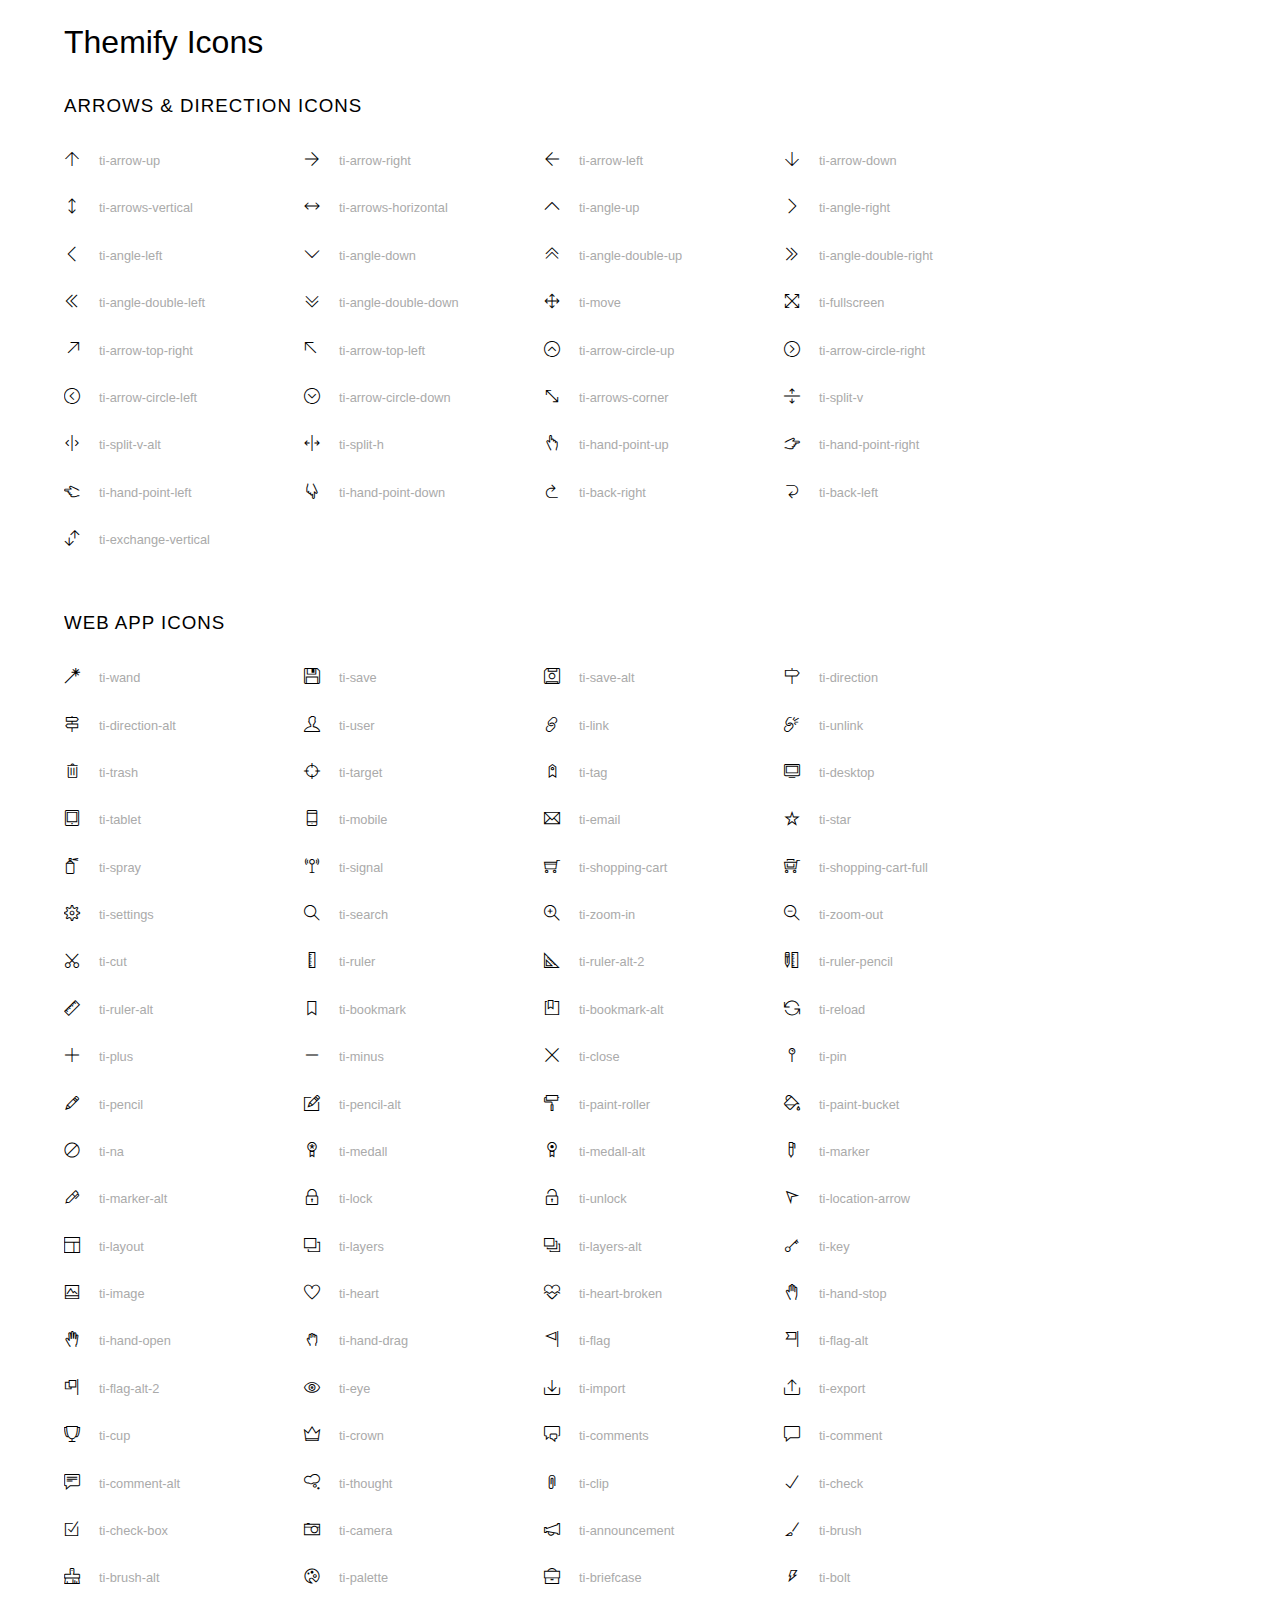
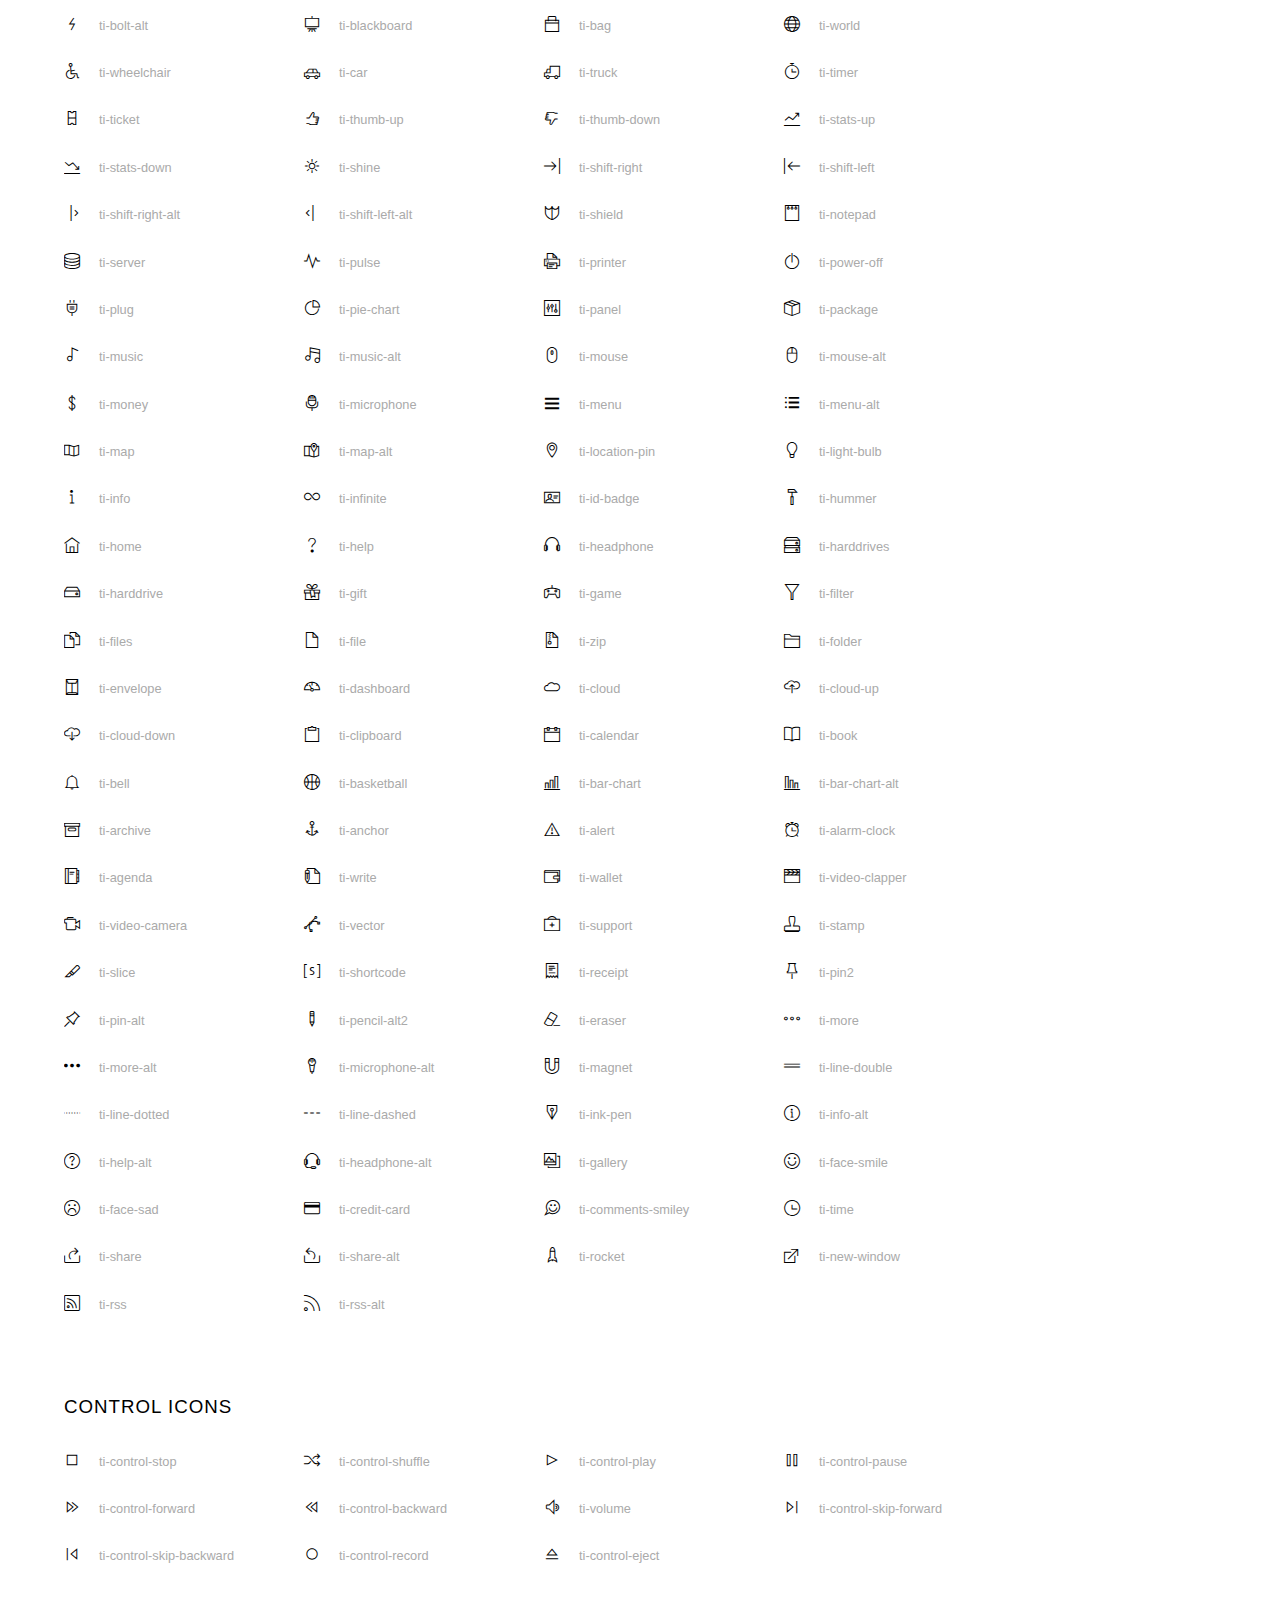
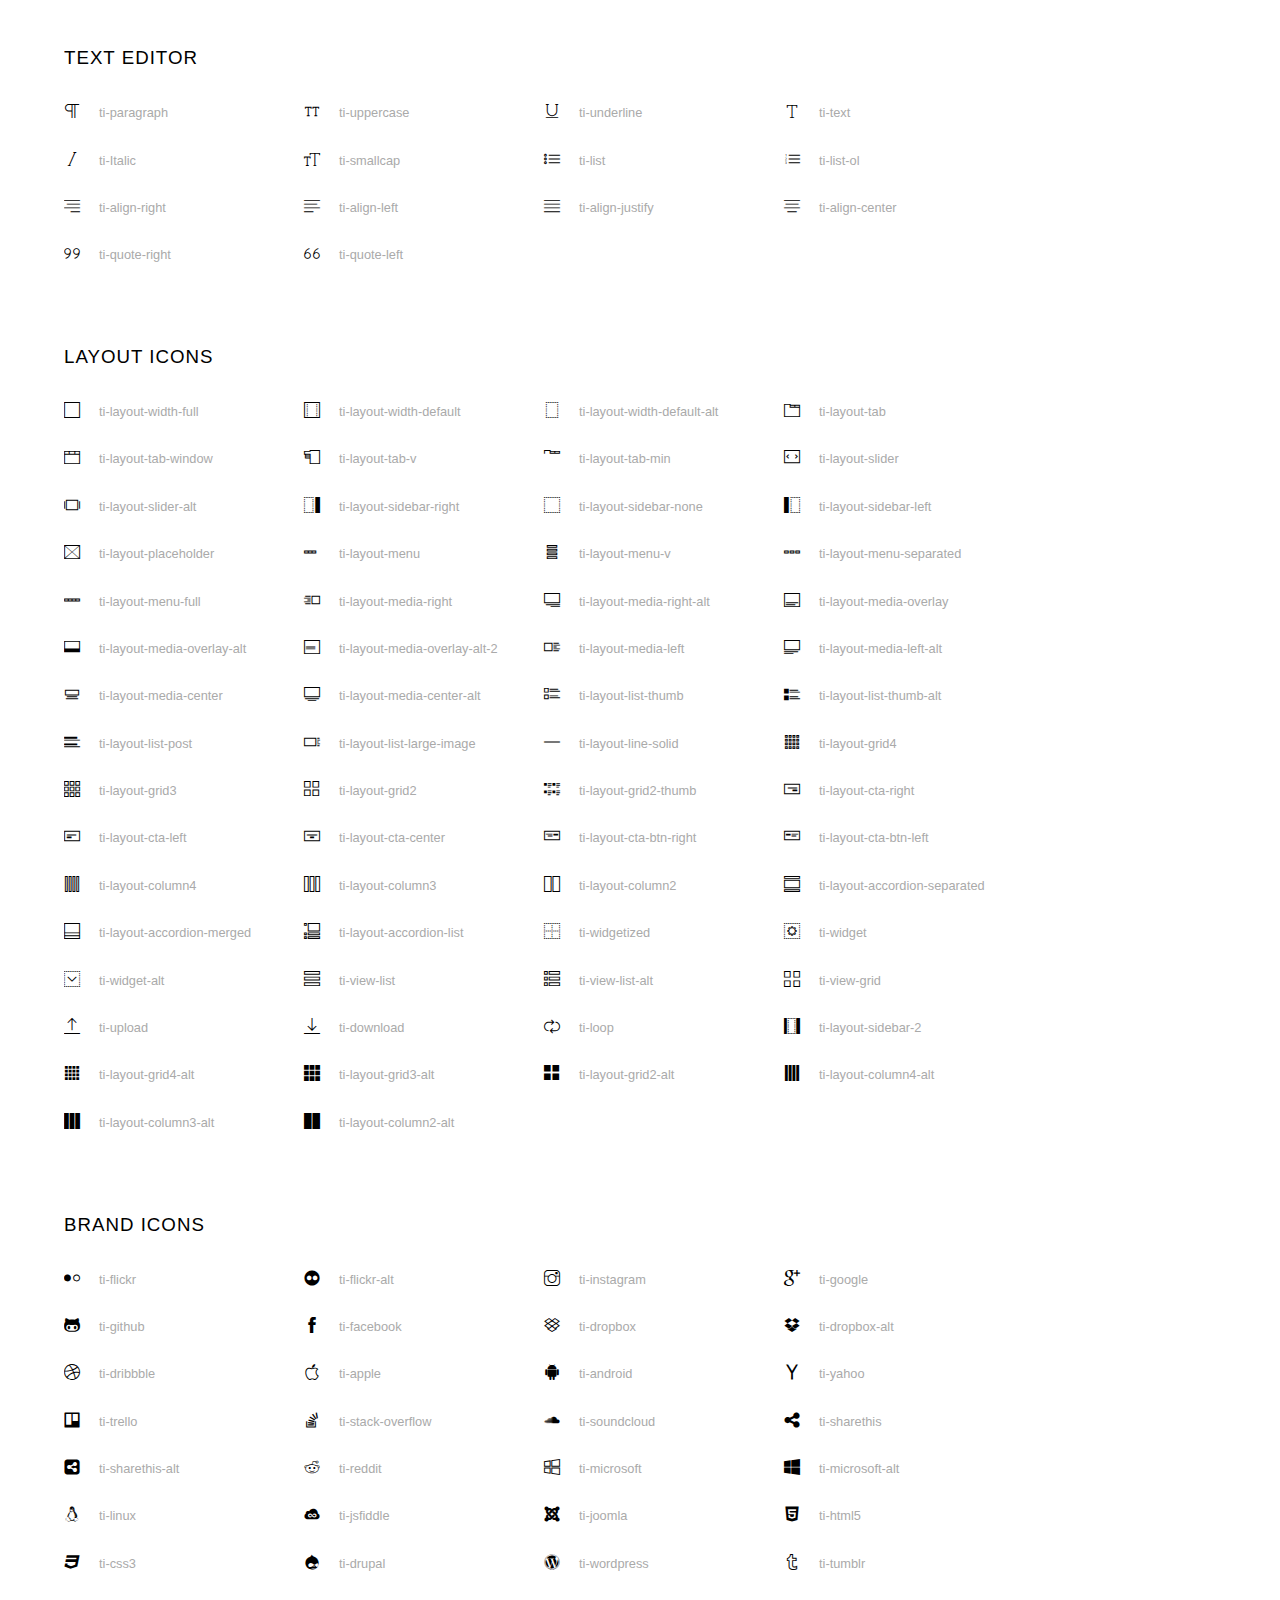
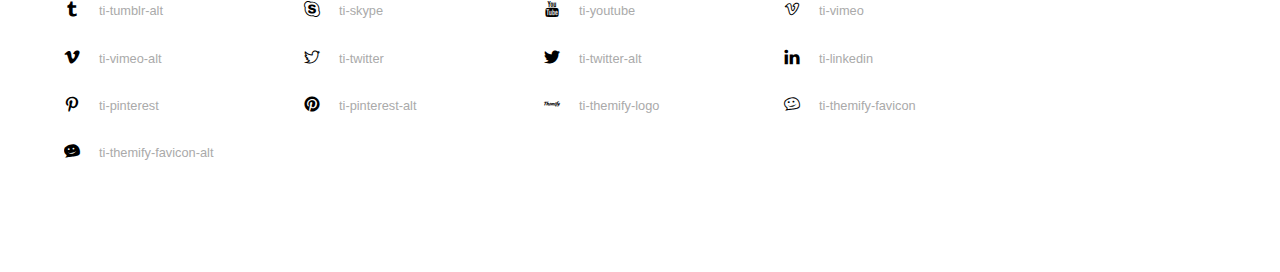
<file: css/fonts/themify-icons-font/themify-icons/index.html>
<!doctype html>
<html>
<head>
	<meta charset="utf-8">
	<title>Themify Icon Font</title>
	<meta name="viewport" content="width=device-width">
	<link rel="stylesheet" href="demo-files/demo.css">
	<link rel="stylesheet" href="themify-icons.css">
	<!--[if lt IE 8]><!-->
	<link rel="stylesheet" href="ie7/ie7.css">
	<!--<![endif]-->
</head>
<body>
	<h1>Themify Icons</h1>

	<div class="icon-section">

		<div class="icon-section">
			<h3>Arrows &amp; Direction Icons </h3>

			<div class="icon-container">
				<span class="ti-arrow-up"></span><span class="icon-name"> ti-arrow-up</span>
			</div>
			<div class="icon-container">
				<span class="ti-arrow-right"></span><span class="icon-name"> ti-arrow-right</span>
			</div>
			<div class="icon-container">
				<span class="ti-arrow-left"></span><span class="icon-name"> ti-arrow-left</span>
			</div>
			<div class="icon-container">
				<span class="ti-arrow-down"></span><span class="icon-name"> ti-arrow-down</span>
			</div>
			<div class="icon-container">
				<span class="ti-arrows-vertical"></span><span class="icon-name"> ti-arrows-vertical</span>
			</div>
			<div class="icon-container">
				<span class="ti-arrows-horizontal"></span><span class="icon-name"> ti-arrows-horizontal</span>
			</div>
			<div class="icon-container">
				<span class="ti-angle-up"></span><span class="icon-name"> ti-angle-up</span>
			</div>
			<div class="icon-container">
				<span class="ti-angle-right"></span><span class="icon-name"> ti-angle-right</span>
			</div>
			<div class="icon-container">
				<span class="ti-angle-left"></span><span class="icon-name"> ti-angle-left</span>
			</div>
			<div class="icon-container">
				<span class="ti-angle-down"></span><span class="icon-name"> ti-angle-down</span>
			</div>	
			<div class="icon-container">
				<span class="ti-angle-double-up"></span><span class="icon-name"> ti-angle-double-up</span>
			</div>
			<div class="icon-container">
				<span class="ti-angle-double-right"></span><span class="icon-name"> ti-angle-double-right</span>
			</div>
			<div class="icon-container">
				<span class="ti-angle-double-left"></span><span class="icon-name"> ti-angle-double-left</span>
			</div>
			<div class="icon-container">
				<span class="ti-angle-double-down"></span><span class="icon-name"> ti-angle-double-down</span>
			</div>					
			<div class="icon-container">
				<span class="ti-move"></span><span class="icon-name"> ti-move</span>
			</div>
			<div class="icon-container">
				<span class="ti-fullscreen"></span><span class="icon-name"> ti-fullscreen</span>
			</div>
			<div class="icon-container">
				<span class="ti-arrow-top-right"></span><span class="icon-name"> ti-arrow-top-right</span>
			</div>
			<div class="icon-container">
				<span class="ti-arrow-top-left"></span><span class="icon-name"> ti-arrow-top-left</span>
			</div>
			<div class="icon-container">
				<span class="ti-arrow-circle-up"></span><span class="icon-name"> ti-arrow-circle-up</span>
			</div>
			<div class="icon-container">
				<span class="ti-arrow-circle-right"></span><span class="icon-name"> ti-arrow-circle-right</span>
			</div>
			<div class="icon-container">
				<span class="ti-arrow-circle-left"></span><span class="icon-name"> ti-arrow-circle-left</span>
			</div>
			<div class="icon-container">
				<span class="ti-arrow-circle-down"></span><span class="icon-name"> ti-arrow-circle-down</span>
			</div>
			<div class="icon-container">
				<span class="ti-arrows-corner"></span><span class="icon-name"> ti-arrows-corner</span>
			</div>
			<div class="icon-container">
				<span class="ti-split-v"></span><span class="icon-name"> ti-split-v</span>
			</div>

			<div class="icon-container">
				<span class="ti-split-v-alt"></span><span class="icon-name"> ti-split-v-alt</span>
			</div>
			<div class="icon-container">
				<span class="ti-split-h"></span><span class="icon-name"> ti-split-h</span>
			</div>
			<div class="icon-container">
				<span class="ti-hand-point-up"></span><span class="icon-name"> ti-hand-point-up</span>
			</div>
			<div class="icon-container">
				<span class="ti-hand-point-right"></span><span class="icon-name"> ti-hand-point-right</span>
			</div>
			<div class="icon-container">
				<span class="ti-hand-point-left"></span><span class="icon-name"> ti-hand-point-left</span>
			</div>
			<div class="icon-container">
				<span class="ti-hand-point-down"></span><span class="icon-name"> ti-hand-point-down</span>
			</div>
			<div class="icon-container">
				<span class="ti-back-right"></span><span class="icon-name"> ti-back-right</span>
			</div>
			<div class="icon-container">
				<span class="ti-back-left"></span><span class="icon-name"> ti-back-left</span>
			</div>
			<div class="icon-container">
				<span class="ti-exchange-vertical"></span><span class="icon-name"> ti-exchange-vertical</span>
			</div>

		</div> <!-- Arrows Icons -->



		<h3>Web App Icons</h3>
		
		<div class="icon-section">

			<div class="icon-container">
				<span class="ti-wand"></span><span class="icon-name"> ti-wand</span>
			</div>
			<div class="icon-container">
				<span class="ti-save"></span><span class="icon-name"> ti-save</span>
			</div>
			<div class="icon-container">
				<span class="ti-save-alt"></span><span class="icon-name"> ti-save-alt</span>
			</div>

			<div class="icon-container">
				<span class="ti-direction"></span><span class="icon-name"> ti-direction</span>
			</div>
			<div class="icon-container">
				<span class="ti-direction-alt"></span><span class="icon-name"> ti-direction-alt</span>
			</div>
			<div class="icon-container">
				<span class="ti-user"></span><span class="icon-name"> ti-user</span>
			</div>
			<div class="icon-container">
				<span class="ti-link"></span><span class="icon-name"> ti-link</span>
			</div>
			<div class="icon-container">
				<span class="ti-unlink"></span><span class="icon-name"> ti-unlink</span>
			</div>
			<div class="icon-container">
				<span class="ti-trash"></span><span class="icon-name"> ti-trash</span>
			</div>
			<div class="icon-container">
				<span class="ti-target"></span><span class="icon-name"> ti-target</span>
			</div>
			<div class="icon-container">
				<span class="ti-tag"></span><span class="icon-name"> ti-tag</span>
			</div>
			<div class="icon-container">
				<span class="ti-desktop"></span><span class="icon-name"> ti-desktop</span>
			</div>
			<div class="icon-container">
				<span class="ti-tablet"></span><span class="icon-name"> ti-tablet</span>
			</div>
			<div class="icon-container">
				<span class="ti-mobile"></span><span class="icon-name"> ti-mobile</span>
			</div>
			<div class="icon-container">
				<span class="ti-email"></span><span class="icon-name"> ti-email</span>
			</div>	
			<div class="icon-container">
				<span class="ti-star"></span><span class="icon-name"> ti-star</span>
			</div>
			<div class="icon-container">
				<span class="ti-spray"></span><span class="icon-name"> ti-spray</span>
			</div>
			<div class="icon-container">
				<span class="ti-signal"></span><span class="icon-name"> ti-signal</span>
			</div>
			<div class="icon-container">
				<span class="ti-shopping-cart"></span><span class="icon-name"> ti-shopping-cart</span>
			</div>
			<div class="icon-container">
				<span class="ti-shopping-cart-full"></span><span class="icon-name"> ti-shopping-cart-full</span>
			</div>
			<div class="icon-container">
				<span class="ti-settings"></span><span class="icon-name"> ti-settings</span>
			</div>
			<div class="icon-container">
				<span class="ti-search"></span><span class="icon-name"> ti-search</span>
			</div>
			<div class="icon-container">
				<span class="ti-zoom-in"></span><span class="icon-name"> ti-zoom-in</span>
			</div>
			<div class="icon-container">
				<span class="ti-zoom-out"></span><span class="icon-name"> ti-zoom-out</span>
			</div>
			<div class="icon-container">
				<span class="ti-cut"></span><span class="icon-name"> ti-cut</span>
			</div>
			<div class="icon-container">
				<span class="ti-ruler"></span><span class="icon-name"> ti-ruler</span>
			</div>
			<div class="icon-container">
				<span class="ti-ruler-alt-2"></span><span class="icon-name"> ti-ruler-alt-2</span>
			</div>			
			<div class="icon-container">
				<span class="ti-ruler-pencil"></span><span class="icon-name"> ti-ruler-pencil</span>
			</div>
			<div class="icon-container">
				<span class="ti-ruler-alt"></span><span class="icon-name"> ti-ruler-alt</span>
			</div>
			<div class="icon-container">
				<span class="ti-bookmark"></span><span class="icon-name"> ti-bookmark</span>
			</div>
			<div class="icon-container">
				<span class="ti-bookmark-alt"></span><span class="icon-name"> ti-bookmark-alt</span>
			</div>
			<div class="icon-container">
				<span class="ti-reload"></span><span class="icon-name"> ti-reload</span>
			</div>
			<div class="icon-container">
				<span class="ti-plus"></span><span class="icon-name"> ti-plus</span>
			</div>
			<div class="icon-container">
				<span class="ti-minus"></span><span class="icon-name"> ti-minus</span>
			</div>
			<div class="icon-container">
				<span class="ti-close"></span><span class="icon-name"> ti-close</span>
			</div>			
			<div class="icon-container">
				<span class="ti-pin"></span><span class="icon-name"> ti-pin</span>
			</div>
			<div class="icon-container">
				<span class="ti-pencil"></span><span class="icon-name"> ti-pencil</span>
			</div>
					
		  	<div class="icon-container">
				<span class="ti-pencil-alt"></span><span class="icon-name"> ti-pencil-alt</span>
			</div>
			<div class="icon-container">
				<span class="ti-paint-roller"></span><span class="icon-name"> ti-paint-roller</span>
			</div>
			<div class="icon-container">
				<span class="ti-paint-bucket"></span><span class="icon-name"> ti-paint-bucket</span>
			</div>
			<div class="icon-container">
				<span class="ti-na"></span><span class="icon-name"> ti-na</span>
			</div>
			<div class="icon-container">
				<span class="ti-medall"></span><span class="icon-name"> ti-medall</span>
			</div>
			<div class="icon-container">
				<span class="ti-medall-alt"></span><span class="icon-name"> ti-medall-alt</span>
			</div>
			<div class="icon-container">
				<span class="ti-marker"></span><span class="icon-name"> ti-marker</span>
			</div>
			<div class="icon-container">
				<span class="ti-marker-alt"></span><span class="icon-name"> ti-marker-alt</span>
			</div>

			<div class="icon-container">
				<span class="ti-lock"></span><span class="icon-name"> ti-lock</span>
			</div>
			<div class="icon-container">
				<span class="ti-unlock"></span><span class="icon-name"> ti-unlock</span>
			</div>
			<div class="icon-container">
				<span class="ti-location-arrow"></span><span class="icon-name"> ti-location-arrow</span>
			</div>
			<div class="icon-container">
				<span class="ti-layout"></span><span class="icon-name"> ti-layout</span>
			</div>
			<div class="icon-container">
				<span class="ti-layers"></span><span class="icon-name"> ti-layers</span>
			</div>
			<div class="icon-container">
				<span class="ti-layers-alt"></span><span class="icon-name"> ti-layers-alt</span>
			</div>
			<div class="icon-container">
				<span class="ti-key"></span><span class="icon-name"> ti-key</span>
			</div>
			<div class="icon-container">
				<span class="ti-image"></span><span class="icon-name"> ti-image</span>
			</div>
			<div class="icon-container">
				<span class="ti-heart"></span><span class="icon-name"> ti-heart</span>
			</div>
			<div class="icon-container">
				<span class="ti-heart-broken"></span><span class="icon-name"> ti-heart-broken</span>
			</div>
			<div class="icon-container">
				<span class="ti-hand-stop"></span><span class="icon-name"> ti-hand-stop</span>
			</div>
			<div class="icon-container">
				<span class="ti-hand-open"></span><span class="icon-name"> ti-hand-open</span>
			</div>
			<div class="icon-container">
				<span class="ti-hand-drag"></span><span class="icon-name"> ti-hand-drag</span>
			</div>
			<div class="icon-container">
				<span class="ti-flag"></span><span class="icon-name"> ti-flag</span>
			</div>
			<div class="icon-container">
				<span class="ti-flag-alt"></span><span class="icon-name"> ti-flag-alt</span>
			</div>
			<div class="icon-container">
				<span class="ti-flag-alt-2"></span><span class="icon-name"> ti-flag-alt-2</span>
			</div>
			<div class="icon-container">
				<span class="ti-eye"></span><span class="icon-name"> ti-eye</span>
			</div>
			<div class="icon-container">
				<span class="ti-import"></span><span class="icon-name"> ti-import</span>
			</div>			
			<div class="icon-container">
				<span class="ti-export"></span><span class="icon-name"> ti-export</span>
			</div>
			<div class="icon-container">
				<span class="ti-cup"></span><span class="icon-name"> ti-cup</span>
			</div>
			<div class="icon-container">
				<span class="ti-crown"></span><span class="icon-name"> ti-crown</span>
			</div>
			<div class="icon-container">
				<span class="ti-comments"></span><span class="icon-name"> ti-comments</span>
			</div>
			<div class="icon-container">
				<span class="ti-comment"></span><span class="icon-name"> ti-comment</span>
			</div>
			<div class="icon-container">
				<span class="ti-comment-alt"></span><span class="icon-name"> ti-comment-alt</span>
			</div>
			<div class="icon-container">
				<span class="ti-thought"></span><span class="icon-name"> ti-thought</span>
			</div>			
			<div class="icon-container">
				<span class="ti-clip"></span><span class="icon-name"> ti-clip</span>
			</div>

			<div class="icon-container">
				<span class="ti-check"></span><span class="icon-name"> ti-check</span>
			</div>
			<div class="icon-container">
				<span class="ti-check-box"></span><span class="icon-name"> ti-check-box</span>
			</div>
			<div class="icon-container">
				<span class="ti-camera"></span><span class="icon-name"> ti-camera</span>
			</div>
			<div class="icon-container">
				<span class="ti-announcement"></span><span class="icon-name"> ti-announcement</span>
			</div>
			<div class="icon-container">
				<span class="ti-brush"></span><span class="icon-name"> ti-brush</span>
			</div>
			<div class="icon-container">
				<span class="ti-brush-alt"></span><span class="icon-name"> ti-brush-alt</span>
			</div>
			<div class="icon-container">
				<span class="ti-palette"></span><span class="icon-name"> ti-palette</span>
			</div>			
			<div class="icon-container">
				<span class="ti-briefcase"></span><span class="icon-name"> ti-briefcase</span>
			</div>
			<div class="icon-container">
				<span class="ti-bolt"></span><span class="icon-name"> ti-bolt</span>
			</div>
			<div class="icon-container">
				<span class="ti-bolt-alt"></span><span class="icon-name"> ti-bolt-alt</span>
			</div>
			<div class="icon-container">
				<span class="ti-blackboard"></span><span class="icon-name"> ti-blackboard</span>
			</div>
			<div class="icon-container">
				<span class="ti-bag"></span><span class="icon-name"> ti-bag</span>
			</div>
			<div class="icon-container">
				<span class="ti-world"></span><span class="icon-name"> ti-world</span>
			</div>
			<div class="icon-container">
				<span class="ti-wheelchair"></span><span class="icon-name"> ti-wheelchair</span>
			</div>
			<div class="icon-container">
				<span class="ti-car"></span><span class="icon-name"> ti-car</span>
			</div>
			<div class="icon-container">
				<span class="ti-truck"></span><span class="icon-name"> ti-truck</span>
			</div>
			<div class="icon-container">
				<span class="ti-timer"></span><span class="icon-name"> ti-timer</span>
			</div>
			<div class="icon-container">
				<span class="ti-ticket"></span><span class="icon-name"> ti-ticket</span>
			</div>
			<div class="icon-container">
				<span class="ti-thumb-up"></span><span class="icon-name"> ti-thumb-up</span>
			</div>
			<div class="icon-container">
				<span class="ti-thumb-down"></span><span class="icon-name"> ti-thumb-down</span>
			</div>

			<div class="icon-container">
				<span class="ti-stats-up"></span><span class="icon-name"> ti-stats-up</span>
			</div>
			<div class="icon-container">
				<span class="ti-stats-down"></span><span class="icon-name"> ti-stats-down</span>
			</div>
			<div class="icon-container">
				<span class="ti-shine"></span><span class="icon-name"> ti-shine</span>
			</div>
			<div class="icon-container">
				<span class="ti-shift-right"></span><span class="icon-name"> ti-shift-right</span>
			</div>
			<div class="icon-container">
				<span class="ti-shift-left"></span><span class="icon-name"> ti-shift-left</span>
			</div>

			<div class="icon-container">
				<span class="ti-shift-right-alt"></span><span class="icon-name"> ti-shift-right-alt</span>
			</div>
			<div class="icon-container">
				<span class="ti-shift-left-alt"></span><span class="icon-name"> ti-shift-left-alt</span>
			</div>
			<div class="icon-container">
				<span class="ti-shield"></span><span class="icon-name"> ti-shield</span>
			</div>
			<div class="icon-container">
				<span class="ti-notepad"></span><span class="icon-name"> ti-notepad</span>
			</div>
			<div class="icon-container">
				<span class="ti-server"></span><span class="icon-name"> ti-server</span>
			</div>

			<div class="icon-container">
				<span class="ti-pulse"></span><span class="icon-name"> ti-pulse</span>
			</div>
			<div class="icon-container">
				<span class="ti-printer"></span><span class="icon-name"> ti-printer</span>
			</div>
			<div class="icon-container">
				<span class="ti-power-off"></span><span class="icon-name"> ti-power-off</span>
			</div>
			<div class="icon-container">
				<span class="ti-plug"></span><span class="icon-name"> ti-plug</span>
			</div>
			<div class="icon-container">
				<span class="ti-pie-chart"></span><span class="icon-name"> ti-pie-chart</span>
			</div>

			<div class="icon-container">
				<span class="ti-panel"></span><span class="icon-name"> ti-panel</span>
			</div>
			<div class="icon-container">
				<span class="ti-package"></span><span class="icon-name"> ti-package</span>
			</div>
			<div class="icon-container">
				<span class="ti-music"></span><span class="icon-name"> ti-music</span>
			</div>
			<div class="icon-container">
				<span class="ti-music-alt"></span><span class="icon-name"> ti-music-alt</span>
			</div>
			<div class="icon-container">
				<span class="ti-mouse"></span><span class="icon-name"> ti-mouse</span>
			</div>
			<div class="icon-container">
				<span class="ti-mouse-alt"></span><span class="icon-name"> ti-mouse-alt</span>
			</div>
			<div class="icon-container">
				<span class="ti-money"></span><span class="icon-name"> ti-money</span>
			</div>
			<div class="icon-container">
				<span class="ti-microphone"></span><span class="icon-name"> ti-microphone</span>
			</div>
			<div class="icon-container">
				<span class="ti-menu"></span><span class="icon-name"> ti-menu</span>
			</div>
			<div class="icon-container">
				<span class="ti-menu-alt"></span><span class="icon-name"> ti-menu-alt</span>
			</div>
			<div class="icon-container">
				<span class="ti-map"></span><span class="icon-name"> ti-map</span>
			</div>
			<div class="icon-container">
				<span class="ti-map-alt"></span><span class="icon-name"> ti-map-alt</span>
			</div>

			<div class="icon-container">
				<span class="ti-location-pin"></span><span class="icon-name"> ti-location-pin</span>
			</div>

			<div class="icon-container">
				<span class="ti-light-bulb"></span><span class="icon-name"> ti-light-bulb</span>
			</div>
			<div class="icon-container">
				<span class="ti-info"></span><span class="icon-name"> ti-info</span>
			</div>
			<div class="icon-container">
				<span class="ti-infinite"></span><span class="icon-name"> ti-infinite</span>
			</div>
			<div class="icon-container">
				<span class="ti-id-badge"></span><span class="icon-name"> ti-id-badge</span>
			</div>
			<div class="icon-container">
				<span class="ti-hummer"></span><span class="icon-name"> ti-hummer</span>
			</div>
			<div class="icon-container">
				<span class="ti-home"></span><span class="icon-name"> ti-home</span>
			</div>
			<div class="icon-container">
				<span class="ti-help"></span><span class="icon-name"> ti-help</span>
			</div>
			<div class="icon-container">
				<span class="ti-headphone"></span><span class="icon-name"> ti-headphone</span>
			</div>
			<div class="icon-container">
				<span class="ti-harddrives"></span><span class="icon-name"> ti-harddrives</span>
			</div>
			<div class="icon-container">
				<span class="ti-harddrive"></span><span class="icon-name"> ti-harddrive</span>
			</div>
			<div class="icon-container">
				<span class="ti-gift"></span><span class="icon-name"> ti-gift</span>
			</div>
			<div class="icon-container">
				<span class="ti-game"></span><span class="icon-name"> ti-game</span>
			</div>
			<div class="icon-container">
				<span class="ti-filter"></span><span class="icon-name"> ti-filter</span>
			</div>
			<div class="icon-container">
				<span class="ti-files"></span><span class="icon-name"> ti-files</span>
			</div>
			<div class="icon-container">
				<span class="ti-file"></span><span class="icon-name"> ti-file</span>
			</div>
			<div class="icon-container">
				<span class="ti-zip"></span><span class="icon-name"> ti-zip</span>
			</div>
			<div class="icon-container">
				<span class="ti-folder"></span><span class="icon-name"> ti-folder</span>
			</div>			
			<div class="icon-container">
				<span class="ti-envelope"></span><span class="icon-name"> ti-envelope</span>
			</div>


			<div class="icon-container">
				<span class="ti-dashboard"></span><span class="icon-name"> ti-dashboard</span>
			</div>
			<div class="icon-container">
				<span class="ti-cloud"></span><span class="icon-name"> ti-cloud</span>
			</div>
			<div class="icon-container">
				<span class="ti-cloud-up"></span><span class="icon-name"> ti-cloud-up</span>
			</div>
			<div class="icon-container">
				<span class="ti-cloud-down"></span><span class="icon-name"> ti-cloud-down</span>
			</div>
			<div class="icon-container">
				<span class="ti-clipboard"></span><span class="icon-name"> ti-clipboard</span>
			</div>
			<div class="icon-container">
				<span class="ti-calendar"></span><span class="icon-name"> ti-calendar</span>
			</div>
			<div class="icon-container">
				<span class="ti-book"></span><span class="icon-name"> ti-book</span>
			</div>
			<div class="icon-container">
				<span class="ti-bell"></span><span class="icon-name"> ti-bell</span>
			</div>
			<div class="icon-container">
				<span class="ti-basketball"></span><span class="icon-name"> ti-basketball</span>
			</div>
			<div class="icon-container">
				<span class="ti-bar-chart"></span><span class="icon-name"> ti-bar-chart</span>
			</div>
			<div class="icon-container">
				<span class="ti-bar-chart-alt"></span><span class="icon-name"> ti-bar-chart-alt</span>
			</div>


			<div class="icon-container">
				<span class="ti-archive"></span><span class="icon-name"> ti-archive</span>
			</div>
			<div class="icon-container">
				<span class="ti-anchor"></span><span class="icon-name"> ti-anchor</span>
			</div>

			<div class="icon-container">
				<span class="ti-alert"></span><span class="icon-name"> ti-alert</span>
			</div>
			<div class="icon-container">
				<span class="ti-alarm-clock"></span><span class="icon-name"> ti-alarm-clock</span>
			</div>
			<div class="icon-container">
				<span class="ti-agenda"></span><span class="icon-name"> ti-agenda</span>
			</div>
			<div class="icon-container">
				<span class="ti-write"></span><span class="icon-name"> ti-write</span>
			</div>

			<div class="icon-container">
				<span class="ti-wallet"></span><span class="icon-name"> ti-wallet</span>
			</div>
			<div class="icon-container">
				<span class="ti-video-clapper"></span><span class="icon-name"> ti-video-clapper</span>
			</div>
			<div class="icon-container">
				<span class="ti-video-camera"></span><span class="icon-name"> ti-video-camera</span>
			</div>
			<div class="icon-container">
				<span class="ti-vector"></span><span class="icon-name"> ti-vector</span>
			</div>

			<div class="icon-container">
				<span class="ti-support"></span><span class="icon-name"> ti-support</span>
			</div>
			<div class="icon-container">
				<span class="ti-stamp"></span><span class="icon-name"> ti-stamp</span>
			</div>
			<div class="icon-container">
				<span class="ti-slice"></span><span class="icon-name"> ti-slice</span>
			</div>
			<div class="icon-container">
				<span class="ti-shortcode"></span><span class="icon-name"> ti-shortcode</span>
			</div>
			<div class="icon-container">
				<span class="ti-receipt"></span><span class="icon-name"> ti-receipt</span>
			</div>
			<div class="icon-container">
				<span class="ti-pin2"></span><span class="icon-name"> ti-pin2</span>
			</div>
			<div class="icon-container">
				<span class="ti-pin-alt"></span><span class="icon-name"> ti-pin-alt</span>
			</div>
			<div class="icon-container">
				<span class="ti-pencil-alt2"></span><span class="icon-name"> ti-pencil-alt2</span>
			</div>
			<div class="icon-container">
				<span class="ti-eraser"></span><span class="icon-name"> ti-eraser</span>
			</div>			
			<div class="icon-container">
				<span class="ti-more"></span><span class="icon-name"> ti-more</span>
			</div>
			<div class="icon-container">
				<span class="ti-more-alt"></span><span class="icon-name"> ti-more-alt</span>
			</div>
			<div class="icon-container">
				<span class="ti-microphone-alt"></span><span class="icon-name"> ti-microphone-alt</span>
			</div>
			<div class="icon-container">
				<span class="ti-magnet"></span><span class="icon-name"> ti-magnet</span>
			</div>
			<div class="icon-container">
				<span class="ti-line-double"></span><span class="icon-name"> ti-line-double</span>
			</div>
			<div class="icon-container">
				<span class="ti-line-dotted"></span><span class="icon-name"> ti-line-dotted</span>
			</div>
			<div class="icon-container">
				<span class="ti-line-dashed"></span><span class="icon-name"> ti-line-dashed</span>
			</div>

			<div class="icon-container">
				<span class="ti-ink-pen"></span><span class="icon-name"> ti-ink-pen</span>
			</div>
			<div class="icon-container">
				<span class="ti-info-alt"></span><span class="icon-name"> ti-info-alt</span>
			</div>
			<div class="icon-container">
				<span class="ti-help-alt"></span><span class="icon-name"> ti-help-alt</span>
			</div>
			<div class="icon-container">
				<span class="ti-headphone-alt"></span><span class="icon-name"> ti-headphone-alt</span>
			</div>

			<div class="icon-container">
				<span class="ti-gallery"></span><span class="icon-name"> ti-gallery</span>
			</div>
			<div class="icon-container">
				<span class="ti-face-smile"></span><span class="icon-name"> ti-face-smile</span>
			</div>
			<div class="icon-container">
				<span class="ti-face-sad"></span><span class="icon-name"> ti-face-sad</span>
			</div>
			<div class="icon-container">
				<span class="ti-credit-card"></span><span class="icon-name"> ti-credit-card</span>
			</div>
			<div class="icon-container">
				<span class="ti-comments-smiley"></span><span class="icon-name"> ti-comments-smiley</span>
			</div>
			<div class="icon-container">
				<span class="ti-time"></span><span class="icon-name"> ti-time</span>
			</div>
			<div class="icon-container">
				<span class="ti-share"></span><span class="icon-name"> ti-share</span>
			</div>
			<div class="icon-container">
				<span class="ti-share-alt"></span><span class="icon-name"> ti-share-alt</span>
			</div>
			<div class="icon-container">
				<span class="ti-rocket"></span><span class="icon-name"> ti-rocket</span>
			</div>

			<div class="icon-container">
				<span class="ti-new-window"></span><span class="icon-name"> ti-new-window</span>
			</div>

			<div class="icon-container">
				<span class="ti-rss"></span><span class="icon-name"> ti-rss</span>
			</div>

			<div class="icon-container">
				<span class="ti-rss-alt"></span><span class="icon-name"> ti-rss-alt</span>
			</div>
			
		</div><!-- Web App Icons -->


		<div class="icon-section">
			<h3>Control Icons</h3>
			<div class="icon-container">
				<span class="ti-control-stop"></span><span class="icon-name"> ti-control-stop</span>
			</div>
			<div class="icon-container">
				<span class="ti-control-shuffle"></span><span class="icon-name"> ti-control-shuffle</span>
			</div>
			<div class="icon-container">
				<span class="ti-control-play"></span><span class="icon-name"> ti-control-play</span>
			</div>
			<div class="icon-container">
				<span class="ti-control-pause"></span><span class="icon-name"> ti-control-pause</span>
			</div>
			<div class="icon-container">
				<span class="ti-control-forward"></span><span class="icon-name"> ti-control-forward</span>
			</div>
			<div class="icon-container">
				<span class="ti-control-backward"></span><span class="icon-name"> ti-control-backward</span>
			</div>	
			<div class="icon-container">
				<span class="ti-volume"></span><span class="icon-name"> ti-volume</span>
			</div>
			<div class="icon-container">
				<span class="ti-control-skip-forward"></span><span class="icon-name"> ti-control-skip-forward</span>
			</div>
			<div class="icon-container">
				<span class="ti-control-skip-backward"></span><span class="icon-name"> ti-control-skip-backward</span>
			</div>
			<div class="icon-container">
				<span class="ti-control-record"></span><span class="icon-name"> ti-control-record</span>
			</div>
			<div class="icon-container">
				<span class="ti-control-eject"></span><span class="icon-name"> ti-control-eject</span>
			</div>			
		</div> <!-- Control Icons -->


		<div class="icon-section">
			<h3>Text Editor</h3>

			<div class="icon-container">
				<span class="ti-paragraph"></span><span class="icon-name"> ti-paragraph</span>
			</div>
			<div class="icon-container">
				<span class="ti-uppercase"></span><span class="icon-name"> ti-uppercase</span>
			</div>

			<div class="icon-container">
				<span class="ti-underline"></span><span class="icon-name"> ti-underline</span>
			</div>
			<div class="icon-container">
				<span class="ti-text"></span><span class="icon-name"> ti-text</span>
			</div>
			<div class="icon-container">
				<span class="ti-Italic"></span><span class="icon-name"> ti-Italic</span>
			</div>
			<div class="icon-container">
				<span class="ti-smallcap"></span><span class="icon-name"> ti-smallcap</span>
			</div>
			<div class="icon-container">
				<span class="ti-list"></span><span class="icon-name"> ti-list</span>
			</div>
			<div class="icon-container">
				<span class="ti-list-ol"></span><span class="icon-name"> ti-list-ol</span>
			</div>
			<div class="icon-container">
				<span class="ti-align-right"></span><span class="icon-name"> ti-align-right</span>
			</div>
			<div class="icon-container">
				<span class="ti-align-left"></span><span class="icon-name"> ti-align-left</span>
			</div>
			<div class="icon-container">
				<span class="ti-align-justify"></span><span class="icon-name"> ti-align-justify</span>
			</div>
			<div class="icon-container">
				<span class="ti-align-center"></span><span class="icon-name"> ti-align-center</span>
			</div>
			<div class="icon-container">
				<span class="ti-quote-right"></span><span class="icon-name"> ti-quote-right</span>
			</div>
			<div class="icon-container">
				<span class="ti-quote-left"></span><span class="icon-name"> ti-quote-left</span>
			</div>

		</div> <!-- Text Editor -->



		<div class="icon-section">
			<h3>Layout Icons</h3>
			<div class="icon-container">
				<span class="ti-layout-width-full"></span><span class="icon-name"> ti-layout-width-full</span>
			</div>
			<div class="icon-container">
				<span class="ti-layout-width-default"></span><span class="icon-name"> ti-layout-width-default</span>
			</div>
			<div class="icon-container">
				<span class="ti-layout-width-default-alt"></span><span class="icon-name"> ti-layout-width-default-alt</span>
			</div>
			<div class="icon-container">
				<span class="ti-layout-tab"></span><span class="icon-name"> ti-layout-tab</span>
			</div>
			<div class="icon-container">
				<span class="ti-layout-tab-window"></span><span class="icon-name"> ti-layout-tab-window</span>
			</div>
			<div class="icon-container">
				<span class="ti-layout-tab-v"></span><span class="icon-name"> ti-layout-tab-v</span>
			</div>
			<div class="icon-container">
				<span class="ti-layout-tab-min"></span><span class="icon-name"> ti-layout-tab-min</span>
			</div>
			<div class="icon-container">
				<span class="ti-layout-slider"></span><span class="icon-name"> ti-layout-slider</span>
			</div>
			<div class="icon-container">
				<span class="ti-layout-slider-alt"></span><span class="icon-name"> ti-layout-slider-alt</span>
			</div>
			<div class="icon-container">
				<span class="ti-layout-sidebar-right"></span><span class="icon-name"> ti-layout-sidebar-right</span>
			</div>
			<div class="icon-container">
				<span class="ti-layout-sidebar-none"></span><span class="icon-name"> ti-layout-sidebar-none</span>
			</div>
			<div class="icon-container">
				<span class="ti-layout-sidebar-left"></span><span class="icon-name"> ti-layout-sidebar-left</span>
			</div>
			<div class="icon-container">
				<span class="ti-layout-placeholder"></span><span class="icon-name"> ti-layout-placeholder</span>
			</div>
			<div class="icon-container">
				<span class="ti-layout-menu"></span><span class="icon-name"> ti-layout-menu</span>
			</div>
			<div class="icon-container">
				<span class="ti-layout-menu-v"></span><span class="icon-name"> ti-layout-menu-v</span>
			</div>
			<div class="icon-container">
				<span class="ti-layout-menu-separated"></span><span class="icon-name"> ti-layout-menu-separated</span>
			</div>
			<div class="icon-container">
				<span class="ti-layout-menu-full"></span><span class="icon-name"> ti-layout-menu-full</span>
			</div>
			<div class="icon-container">
				<span class="ti-layout-media-right"></span><span class="icon-name"> ti-layout-media-right</span>
			</div>
			<div class="icon-container">
				<span class="ti-layout-media-right-alt"></span><span class="icon-name"> ti-layout-media-right-alt</span>
			</div>
			<div class="icon-container">
				<span class="ti-layout-media-overlay"></span><span class="icon-name"> ti-layout-media-overlay</span>
			</div>
			<div class="icon-container">
				<span class="ti-layout-media-overlay-alt"></span><span class="icon-name"> ti-layout-media-overlay-alt</span>
			</div>
			<div class="icon-container">
				<span class="ti-layout-media-overlay-alt-2"></span><span class="icon-name"> ti-layout-media-overlay-alt-2</span>
			</div>
			<div class="icon-container">
				<span class="ti-layout-media-left"></span><span class="icon-name"> ti-layout-media-left</span>
			</div>
			<div class="icon-container">
				<span class="ti-layout-media-left-alt"></span><span class="icon-name"> ti-layout-media-left-alt</span>
			</div>
			<div class="icon-container">
				<span class="ti-layout-media-center"></span><span class="icon-name"> ti-layout-media-center</span>
			</div>
			<div class="icon-container">
				<span class="ti-layout-media-center-alt"></span><span class="icon-name"> ti-layout-media-center-alt</span>
			</div>
			<div class="icon-container">
				<span class="ti-layout-list-thumb"></span><span class="icon-name"> ti-layout-list-thumb</span>
			</div>
			<div class="icon-container">
				<span class="ti-layout-list-thumb-alt"></span><span class="icon-name"> ti-layout-list-thumb-alt</span>
			</div>
			<div class="icon-container">
				<span class="ti-layout-list-post"></span><span class="icon-name"> ti-layout-list-post</span>
			</div>
			<div class="icon-container">
				<span class="ti-layout-list-large-image"></span><span class="icon-name"> ti-layout-list-large-image</span>
			</div>
			<div class="icon-container">
				<span class="ti-layout-line-solid"></span><span class="icon-name"> ti-layout-line-solid</span>
			</div>
			<div class="icon-container">
				<span class="ti-layout-grid4"></span><span class="icon-name"> ti-layout-grid4</span>
			</div>
			<div class="icon-container">
				<span class="ti-layout-grid3"></span><span class="icon-name"> ti-layout-grid3</span>
			</div>
			<div class="icon-container">
				<span class="ti-layout-grid2"></span><span class="icon-name"> ti-layout-grid2</span>
			</div>
			<div class="icon-container">
				<span class="ti-layout-grid2-thumb"></span><span class="icon-name"> ti-layout-grid2-thumb</span>
			</div>
			<div class="icon-container">
				<span class="ti-layout-cta-right"></span><span class="icon-name"> ti-layout-cta-right</span>
			</div>
			<div class="icon-container">
				<span class="ti-layout-cta-left"></span><span class="icon-name"> ti-layout-cta-left</span>
			</div>
			<div class="icon-container">
				<span class="ti-layout-cta-center"></span><span class="icon-name"> ti-layout-cta-center</span>
			</div>
			<div class="icon-container">
				<span class="ti-layout-cta-btn-right"></span><span class="icon-name"> ti-layout-cta-btn-right</span>
			</div>
			<div class="icon-container">
				<span class="ti-layout-cta-btn-left"></span><span class="icon-name"> ti-layout-cta-btn-left</span>
			</div>
			<div class="icon-container">
				<span class="ti-layout-column4"></span><span class="icon-name"> ti-layout-column4</span>
			</div>
			<div class="icon-container">
				<span class="ti-layout-column3"></span><span class="icon-name"> ti-layout-column3</span>
			</div>
			<div class="icon-container">
				<span class="ti-layout-column2"></span><span class="icon-name"> ti-layout-column2</span>
			</div>
			<div class="icon-container">
				<span class="ti-layout-accordion-separated"></span><span class="icon-name"> ti-layout-accordion-separated</span>
			</div>
			<div class="icon-container">
				<span class="ti-layout-accordion-merged"></span><span class="icon-name"> ti-layout-accordion-merged</span>
			</div>
			<div class="icon-container">
				<span class="ti-layout-accordion-list"></span><span class="icon-name"> ti-layout-accordion-list</span>
			</div>
			<div class="icon-container">
				<span class="ti-widgetized"></span><span class="icon-name"> ti-widgetized</span>
			</div>
			<div class="icon-container">
				<span class="ti-widget"></span><span class="icon-name"> ti-widget</span>
			</div>
			<div class="icon-container">
				<span class="ti-widget-alt"></span><span class="icon-name"> ti-widget-alt</span>
			</div>
			<div class="icon-container">
				<span class="ti-view-list"></span><span class="icon-name"> ti-view-list</span>
			</div>
			<div class="icon-container">
				<span class="ti-view-list-alt"></span><span class="icon-name"> ti-view-list-alt</span>
			</div>
			<div class="icon-container">
				<span class="ti-view-grid"></span><span class="icon-name"> ti-view-grid</span>
			</div>
			<div class="icon-container">
				<span class="ti-upload"></span><span class="icon-name"> ti-upload</span>
			</div>
			<div class="icon-container">
				<span class="ti-download"></span><span class="icon-name"> ti-download</span>
			</div>	
			<div class="icon-container">
				<span class="ti-loop"></span><span class="icon-name"> ti-loop</span>
			</div>
			<div class="icon-container">
				<span class="ti-layout-sidebar-2"></span><span class="icon-name"> ti-layout-sidebar-2</span>
			</div>
			<div class="icon-container">
				<span class="ti-layout-grid4-alt"></span><span class="icon-name"> ti-layout-grid4-alt</span>
			</div>
			<div class="icon-container">
				<span class="ti-layout-grid3-alt"></span><span class="icon-name"> ti-layout-grid3-alt</span>
			</div>
			<div class="icon-container">
				<span class="ti-layout-grid2-alt"></span><span class="icon-name"> ti-layout-grid2-alt</span>
			</div>
			<div class="icon-container">
				<span class="ti-layout-column4-alt"></span><span class="icon-name"> ti-layout-column4-alt</span>
			</div>
			<div class="icon-container">
				<span class="ti-layout-column3-alt"></span><span class="icon-name"> ti-layout-column3-alt</span>
			</div>
			<div class="icon-container">
				<span class="ti-layout-column2-alt"></span><span class="icon-name"> ti-layout-column2-alt</span>
			</div>		


		</div> <!-- Layout Icons -->


		<div class="icon-section">
			<h3>Brand Icons</h3>

			<div class="icon-container">
				<span class="ti-flickr"></span><span class="icon-name"> ti-flickr</span>
			</div>
			<div class="icon-container">
				<span class="ti-flickr-alt"></span><span class="icon-name"> ti-flickr-alt</span>
			</div>			
			<div class="icon-container">
				<span class="ti-instagram"></span><span class="icon-name"> ti-instagram</span>
			</div>
			<div class="icon-container">
				<span class="ti-google"></span><span class="icon-name"> ti-google</span>
			</div>
			<div class="icon-container">
				<span class="ti-github"></span><span class="icon-name"> ti-github</span>
			</div>

			<div class="icon-container">
				<span class="ti-facebook"></span><span class="icon-name"> ti-facebook</span>
			</div>
			<div class="icon-container">
				<span class="ti-dropbox"></span><span class="icon-name"> ti-dropbox</span>
			</div>
			<div class="icon-container">
				<span class="ti-dropbox-alt"></span><span class="icon-name"> ti-dropbox-alt</span>
			</div>
			<div class="icon-container">
				<span class="ti-dribbble"></span><span class="icon-name"> ti-dribbble</span>
			</div>
			<div class="icon-container">
				<span class="ti-apple"></span><span class="icon-name"> ti-apple</span>
			</div>
			<div class="icon-container">
				<span class="ti-android"></span><span class="icon-name"> ti-android</span>
			</div>
			<div class="icon-container">
				<span class="ti-yahoo"></span><span class="icon-name"> ti-yahoo</span>
			</div>
			<div class="icon-container">
				<span class="ti-trello"></span><span class="icon-name"> ti-trello</span>
			</div>
			<div class="icon-container">
				<span class="ti-stack-overflow"></span><span class="icon-name"> ti-stack-overflow</span>
			</div>
			<div class="icon-container">
				<span class="ti-soundcloud"></span><span class="icon-name"> ti-soundcloud</span>
			</div>
			<div class="icon-container">
				<span class="ti-sharethis"></span><span class="icon-name"> ti-sharethis</span>
			</div>
			<div class="icon-container">
				<span class="ti-sharethis-alt"></span><span class="icon-name"> ti-sharethis-alt</span>
			</div>
			<div class="icon-container">
				<span class="ti-reddit"></span><span class="icon-name"> ti-reddit</span>
			</div>

			<div class="icon-container">
				<span class="ti-microsoft"></span><span class="icon-name"> ti-microsoft</span>
			</div>
			<div class="icon-container">
				<span class="ti-microsoft-alt"></span><span class="icon-name"> ti-microsoft-alt</span>
			</div>
			<div class="icon-container">
				<span class="ti-linux"></span><span class="icon-name"> ti-linux</span>
			</div>
			<div class="icon-container">
				<span class="ti-jsfiddle"></span><span class="icon-name"> ti-jsfiddle</span>
			</div>
			<div class="icon-container">
				<span class="ti-joomla"></span><span class="icon-name"> ti-joomla</span>
			</div>
			<div class="icon-container">
				<span class="ti-html5"></span><span class="icon-name"> ti-html5</span>
			</div>
			<div class="icon-container">
				<span class="ti-css3"></span><span class="icon-name"> ti-css3</span>
			</div>	
			<div class="icon-container">
				<span class="ti-drupal"></span><span class="icon-name"> ti-drupal</span>
			</div>
			<div class="icon-container">
				<span class="ti-wordpress"></span><span class="icon-name"> ti-wordpress</span>
			</div>		
			<div class="icon-container">
				<span class="ti-tumblr"></span><span class="icon-name"> ti-tumblr</span>
			</div>
			<div class="icon-container">
				<span class="ti-tumblr-alt"></span><span class="icon-name"> ti-tumblr-alt</span>
			</div>
			<div class="icon-container">
				<span class="ti-skype"></span><span class="icon-name"> ti-skype</span>
			</div>
			<div class="icon-container">
				<span class="ti-youtube"></span><span class="icon-name"> ti-youtube</span>
			</div>
			<div class="icon-container">
				<span class="ti-vimeo"></span><span class="icon-name"> ti-vimeo</span>
			</div>
			<div class="icon-container">
				<span class="ti-vimeo-alt"></span><span class="icon-name"> ti-vimeo-alt</span>
			</div>			
			<div class="icon-container">
				<span class="ti-twitter"></span><span class="icon-name"> ti-twitter</span>
			</div>
			<div class="icon-container">
				<span class="ti-twitter-alt"></span><span class="icon-name"> ti-twitter-alt</span>
			</div>
			<div class="icon-container">
				<span class="ti-linkedin"></span><span class="icon-name"> ti-linkedin</span>
			</div>
			<div class="icon-container">
				<span class="ti-pinterest"></span><span class="icon-name"> ti-pinterest</span>
			</div>

			<div class="icon-container">
				<span class="ti-pinterest-alt"></span><span class="icon-name"> ti-pinterest-alt</span>
			</div>
			<div class="icon-container">
				<span class="ti-themify-logo"></span><span class="icon-name"> ti-themify-logo</span>
			</div>
			<div class="icon-container">
				<span class="ti-themify-favicon"></span><span class="icon-name"> ti-themify-favicon</span>
			</div>
			<div class="icon-container">
				<span class="ti-themify-favicon-alt"></span><span class="icon-name"> ti-themify-favicon-alt</span>
			</div>

		</div> <!-- brand Icons -->

	</div>

</body>
</html>
</file>
<file: css/fonts/themify-icons-font/themify-icons/demo-files/demo.css>
body {
	font: normal 1em/1.5em Arial, Helvetica, sans-serif;
	max-width: 90%;
	margin: 30px auto 0;
}
h1, h3 {
	font-weight: normal;
}
h3 {
	font-size: 1.4;
	text-transform: uppercase;
	letter-spacing: 1px;
}

.icon-section {
	margin: 0 0 3em;
	clear: both;
	overflow: hidden;
}
.icon-container {
	width: 240px; 
	padding: .7em 0;
	float: left; 
	position: relative;
	text-align: left;
}
.icon-container [class^="ti-"], 
.icon-container [class*=" ti-"] {
	color: #000;
	position: absolute;
	margin-top: 3px;
	transition: .3s;
}
.icon-container:hover [class^="ti-"],
.icon-container:hover [class*=" ti-"] {
	font-size: 2.2em;
	margin-top: -5px;
}
.icon-container:hover .icon-name {
	color: #000;
}
.icon-name {
	color: #aaa;
	margin-left: 35px;
	font-size: .8em;
	transition: .3s;
}
.icon-container:hover .icon-name {
	margin-left: 45px;
}
</file>
<file: css/fonts/themify-icons-font/themify-icons/themify-icons.css>
@font-face {
	font-family: 'themify';
	src:url('fonts/themify.eot?-fvbane');
	src:url('fonts/themify.eot?#iefix-fvbane') format('embedded-opentype'),
		url('fonts/themify.woff?-fvbane') format('woff'),
		url('fonts/themify.ttf?-fvbane') format('truetype'),
		url('fonts/themify.svg?-fvbane#themify') format('svg');
	font-weight: normal;
	font-style: normal;
}

[class^="ti-"], [class*=" ti-"] {
	font-family: 'themify';
	speak: none;
	font-style: normal;
	font-weight: normal;
	font-variant: normal;
	text-transform: none;
	line-height: 1;

	/* Better Font Rendering =========== */
	-webkit-font-smoothing: antialiased;
	-moz-osx-font-smoothing: grayscale;
}

.ti-wand:before {
	content: "\e600";
}
.ti-volume:before {
	content: "\e601";
}
.ti-user:before {
	content: "\e602";
}
.ti-unlock:before {
	content: "\e603";
}
.ti-unlink:before {
	content: "\e604";
}
.ti-trash:before {
	content: "\e605";
}
.ti-thought:before {
	content: "\e606";
}
.ti-target:before {
	content: "\e607";
}
.ti-tag:before {
	content: "\e608";
}
.ti-tablet:before {
	content: "\e609";
}
.ti-star:before {
	content: "\e60a";
}
.ti-spray:before {
	content: "\e60b";
}
.ti-signal:before {
	content: "\e60c";
}
.ti-shopping-cart:before {
	content: "\e60d";
}
.ti-shopping-cart-full:before {
	content: "\e60e";
}
.ti-settings:before {
	content: "\e60f";
}
.ti-search:before {
	content: "\e610";
}
.ti-zoom-in:before {
	content: "\e611";
}
.ti-zoom-out:before {
	content: "\e612";
}
.ti-cut:before {
	content: "\e613";
}
.ti-ruler:before {
	content: "\e614";
}
.ti-ruler-pencil:before {
	content: "\e615";
}
.ti-ruler-alt:before {
	content: "\e616";
}
.ti-bookmark:before {
	content: "\e617";
}
.ti-bookmark-alt:before {
	content: "\e618";
}
.ti-reload:before {
	content: "\e619";
}
.ti-plus:before {
	content: "\e61a";
}
.ti-pin:before {
	content: "\e61b";
}
.ti-pencil:before {
	content: "\e61c";
}
.ti-pencil-alt:before {
	content: "\e61d";
}
.ti-paint-roller:before {
	content: "\e61e";
}
.ti-paint-bucket:before {
	content: "\e61f";
}
.ti-na:before {
	content: "\e620";
}
.ti-mobile:before {
	content: "\e621";
}
.ti-minus:before {
	content: "\e622";
}
.ti-medall:before {
	content: "\e623";
}
.ti-medall-alt:before {
	content: "\e624";
}
.ti-marker:before {
	content: "\e625";
}
.ti-marker-alt:before {
	content: "\e626";
}
.ti-arrow-up:before {
	content: "\e627";
}
.ti-arrow-right:before {
	content: "\e628";
}
.ti-arrow-left:before {
	content: "\e629";
}
.ti-arrow-down:before {
	content: "\e62a";
}
.ti-lock:before {
	content: "\e62b";
}
.ti-location-arrow:before {
	content: "\e62c";
}
.ti-link:before {
	content: "\e62d";
}
.ti-layout:before {
	content: "\e62e";
}
.ti-layers:before {
	content: "\e62f";
}
.ti-layers-alt:before {
	content: "\e630";
}
.ti-key:before {
	content: "\e631";
}
.ti-import:before {
	content: "\e632";
}
.ti-image:before {
	content: "\e633";
}
.ti-heart:before {
	content: "\e634";
}
.ti-heart-broken:before {
	content: "\e635";
}
.ti-hand-stop:before {
	content: "\e636";
}
.ti-hand-open:before {
	content: "\e637";
}
.ti-hand-drag:before {
	content: "\e638";
}
.ti-folder:before {
	content: "\e639";
}
.ti-flag:before {
	content: "\e63a";
}
.ti-flag-alt:before {
	content: "\e63b";
}
.ti-flag-alt-2:before {
	content: "\e63c";
}
.ti-eye:before {
	content: "\e63d";
}
.ti-export:before {
	content: "\e63e";
}
.ti-exchange-vertical:before {
	content: "\e63f";
}
.ti-desktop:before {
	content: "\e640";
}
.ti-cup:before {
	content: "\e641";
}
.ti-crown:before {
	content: "\e642";
}
.ti-comments:before {
	content: "\e643";
}
.ti-comment:before {
	content: "\e644";
}
.ti-comment-alt:before {
	content: "\e645";
}
.ti-close:before {
	content: "\e646";
}
.ti-clip:before {
	content: "\e647";
}
.ti-angle-up:before {
	content: "\e648";
}
.ti-angle-right:before {
	content: "\e649";
}
.ti-angle-left:before {
	content: "\e64a";
}
.ti-angle-down:before {
	content: "\e64b";
}
.ti-check:before {
	content: "\e64c";
}
.ti-check-box:before {
	content: "\e64d";
}
.ti-camera:before {
	content: "\e64e";
}
.ti-announcement:before {
	content: "\e64f";
}
.ti-brush:before {
	content: "\e650";
}
.ti-briefcase:before {
	content: "\e651";
}
.ti-bolt:before {
	content: "\e652";
}
.ti-bolt-alt:before {
	content: "\e653";
}
.ti-blackboard:before {
	content: "\e654";
}
.ti-bag:before {
	content: "\e655";
}
.ti-move:before {
	content: "\e656";
}
.ti-arrows-vertical:before {
	content: "\e657";
}
.ti-arrows-horizontal:before {
	content: "\e658";
}
.ti-fullscreen:before {
	content: "\e659";
}
.ti-arrow-top-right:before {
	content: "\e65a";
}
.ti-arrow-top-left:before {
	content: "\e65b";
}
.ti-arrow-circle-up:before {
	content: "\e65c";
}
.ti-arrow-circle-right:before {
	content: "\e65d";
}
.ti-arrow-circle-left:before {
	content: "\e65e";
}
.ti-arrow-circle-down:before {
	content: "\e65f";
}
.ti-angle-double-up:before {
	content: "\e660";
}
.ti-angle-double-right:before {
	content: "\e661";
}
.ti-angle-double-left:before {
	content: "\e662";
}
.ti-angle-double-down:before {
	content: "\e663";
}
.ti-zip:before {
	content: "\e664";
}
.ti-world:before {
	content: "\e665";
}
.ti-wheelchair:before {
	content: "\e666";
}
.ti-view-list:before {
	content: "\e667";
}
.ti-view-list-alt:before {
	content: "\e668";
}
.ti-view-grid:before {
	content: "\e669";
}
.ti-uppercase:before {
	content: "\e66a";
}
.ti-upload:before {
	content: "\e66b";
}
.ti-underline:before {
	content: "\e66c";
}
.ti-truck:before {
	content: "\e66d";
}
.ti-timer:before {
	content: "\e66e";
}
.ti-ticket:before {
	content: "\e66f";
}
.ti-thumb-up:before {
	content: "\e670";
}
.ti-thumb-down:before {
	content: "\e671";
}
.ti-text:before {
	content: "\e672";
}
.ti-stats-up:before {
	content: "\e673";
}
.ti-stats-down:before {
	content: "\e674";
}
.ti-split-v:before {
	content: "\e675";
}
.ti-split-h:before {
	content: "\e676";
}
.ti-smallcap:before {
	content: "\e677";
}
.ti-shine:before {
	content: "\e678";
}
.ti-shift-right:before {
	content: "\e679";
}
.ti-shift-left:before {
	content: "\e67a";
}
.ti-shield:before {
	content: "\e67b";
}
.ti-notepad:before {
	content: "\e67c";
}
.ti-server:before {
	content: "\e67d";
}
.ti-quote-right:before {
	content: "\e67e";
}
.ti-quote-left:before {
	content: "\e67f";
}
.ti-pulse:before {
	content: "\e680";
}
.ti-printer:before {
	content: "\e681";
}
.ti-power-off:before {
	content: "\e682";
}
.ti-plug:before {
	content: "\e683";
}
.ti-pie-chart:before {
	content: "\e684";
}
.ti-paragraph:before {
	content: "\e685";
}
.ti-panel:before {
	content: "\e686";
}
.ti-package:before {
	content: "\e687";
}
.ti-music:before {
	content: "\e688";
}
.ti-music-alt:before {
	content: "\e689";
}
.ti-mouse:before {
	content: "\e68a";
}
.ti-mouse-alt:before {
	content: "\e68b";
}
.ti-money:before {
	content: "\e68c";
}
.ti-microphone:before {
	content: "\e68d";
}
.ti-menu:before {
	content: "\e68e";
}
.ti-menu-alt:before {
	content: "\e68f";
}
.ti-map:before {
	content: "\e690";
}
.ti-map-alt:before {
	content: "\e691";
}
.ti-loop:before {
	content: "\e692";
}
.ti-location-pin:before {
	content: "\e693";
}
.ti-list:before {
	content: "\e694";
}
.ti-light-bulb:before {
	content: "\e695";
}
.ti-Italic:before {
	content: "\e696";
}
.ti-info:before {
	content: "\e697";
}
.ti-infinite:before {
	content: "\e698";
}
.ti-id-badge:before {
	content: "\e699";
}
.ti-hummer:before {
	content: "\e69a";
}
.ti-home:before {
	content: "\e69b";
}
.ti-help:before {
	content: "\e69c";
}
.ti-headphone:before {
	content: "\e69d";
}
.ti-harddrives:before {
	content: "\e69e";
}
.ti-harddrive:before {
	content: "\e69f";
}
.ti-gift:before {
	content: "\e6a0";
}
.ti-game:before {
	content: "\e6a1";
}
.ti-filter:before {
	content: "\e6a2";
}
.ti-files:before {
	content: "\e6a3";
}
.ti-file:before {
	content: "\e6a4";
}
.ti-eraser:before {
	content: "\e6a5";
}
.ti-envelope:before {
	content: "\e6a6";
}
.ti-download:before {
	content: "\e6a7";
}
.ti-direction:before {
	content: "\e6a8";
}
.ti-direction-alt:before {
	content: "\e6a9";
}
.ti-dashboard:before {
	content: "\e6aa";
}
.ti-control-stop:before {
	content: "\e6ab";
}
.ti-control-shuffle:before {
	content: "\e6ac";
}
.ti-control-play:before {
	content: "\e6ad";
}
.ti-control-pause:before {
	content: "\e6ae";
}
.ti-control-forward:before {
	content: "\e6af";
}
.ti-control-backward:before {
	content: "\e6b0";
}
.ti-cloud:before {
	content: "\e6b1";
}
.ti-cloud-up:before {
	content: "\e6b2";
}
.ti-cloud-down:before {
	content: "\e6b3";
}
.ti-clipboard:before {
	content: "\e6b4";
}
.ti-car:before {
	content: "\e6b5";
}
.ti-calendar:before {
	content: "\e6b6";
}
.ti-book:before {
	content: "\e6b7";
}
.ti-bell:before {
	content: "\e6b8";
}
.ti-basketball:before {
	content: "\e6b9";
}
.ti-bar-chart:before {
	content: "\e6ba";
}
.ti-bar-chart-alt:before {
	content: "\e6bb";
}
.ti-back-right:before {
	content: "\e6bc";
}
.ti-back-left:before {
	content: "\e6bd";
}
.ti-arrows-corner:before {
	content: "\e6be";
}
.ti-archive:before {
	content: "\e6bf";
}
.ti-anchor:before {
	content: "\e6c0";
}
.ti-align-right:before {
	content: "\e6c1";
}
.ti-align-left:before {
	content: "\e6c2";
}
.ti-align-justify:before {
	content: "\e6c3";
}
.ti-align-center:before {
	content: "\e6c4";
}
.ti-alert:before {
	content: "\e6c5";
}
.ti-alarm-clock:before {
	content: "\e6c6";
}
.ti-agenda:before {
	content: "\e6c7";
}
.ti-write:before {
	content: "\e6c8";
}
.ti-window:before {
	content: "\e6c9";
}
.ti-widgetized:before {
	content: "\e6ca";
}
.ti-widget:before {
	content: "\e6cb";
}
.ti-widget-alt:before {
	content: "\e6cc";
}
.ti-wallet:before {
	content: "\e6cd";
}
.ti-video-clapper:before {
	content: "\e6ce";
}
.ti-video-camera:before {
	content: "\e6cf";
}
.ti-vector:before {
	content: "\e6d0";
}
.ti-themify-logo:before {
	content: "\e6d1";
}
.ti-themify-favicon:before {
	content: "\e6d2";
}
.ti-themify-favicon-alt:before {
	content: "\e6d3";
}
.ti-support:before {
	content: "\e6d4";
}
.ti-stamp:before {
	content: "\e6d5";
}
.ti-split-v-alt:before {
	content: "\e6d6";
}
.ti-slice:before {
	content: "\e6d7";
}
.ti-shortcode:before {
	content: "\e6d8";
}
.ti-shift-right-alt:before {
	content: "\e6d9";
}
.ti-shift-left-alt:before {
	content: "\e6da";
}
.ti-ruler-alt-2:before {
	content: "\e6db";
}
.ti-receipt:before {
	content: "\e6dc";
}
.ti-pin2:before {
	content: "\e6dd";
}
.ti-pin-alt:before {
	content: "\e6de";
}
.ti-pencil-alt2:before {
	content: "\e6df";
}
.ti-palette:before {
	content: "\e6e0";
}
.ti-more:before {
	content: "\e6e1";
}
.ti-more-alt:before {
	content: "\e6e2";
}
.ti-microphone-alt:before {
	content: "\e6e3";
}
.ti-magnet:before {
	content: "\e6e4";
}
.ti-line-double:before {
	content: "\e6e5";
}
.ti-line-dotted:before {
	content: "\e6e6";
}
.ti-line-dashed:before {
	content: "\e6e7";
}
.ti-layout-width-full:before {
	content: "\e6e8";
}
.ti-layout-width-default:before {
	content: "\e6e9";
}
.ti-layout-width-default-alt:before {
	content: "\e6ea";
}
.ti-layout-tab:before {
	content: "\e6eb";
}
.ti-layout-tab-window:before {
	content: "\e6ec";
}
.ti-layout-tab-v:before {
	content: "\e6ed";
}
.ti-layout-tab-min:before {
	content: "\e6ee";
}
.ti-layout-slider:before {
	content: "\e6ef";
}
.ti-layout-slider-alt:before {
	content: "\e6f0";
}
.ti-layout-sidebar-right:before {
	content: "\e6f1";
}
.ti-layout-sidebar-none:before {
	content: "\e6f2";
}
.ti-layout-sidebar-left:before {
	content: "\e6f3";
}
.ti-layout-placeholder:before {
	content: "\e6f4";
}
.ti-layout-menu:before {
	content: "\e6f5";
}
.ti-layout-menu-v:before {
	content: "\e6f6";
}
.ti-layout-menu-separated:before {
	content: "\e6f7";
}
.ti-layout-menu-full:before {
	content: "\e6f8";
}
.ti-layout-media-right-alt:before {
	content: "\e6f9";
}
.ti-layout-media-right:before {
	content: "\e6fa";
}
.ti-layout-media-overlay:before {
	content: "\e6fb";
}
.ti-layout-media-overlay-alt:before {
	content: "\e6fc";
}
.ti-layout-media-overlay-alt-2:before {
	content: "\e6fd";
}
.ti-layout-media-left-alt:before {
	content: "\e6fe";
}
.ti-layout-media-left:before {
	content: "\e6ff";
}
.ti-layout-media-center-alt:before {
	content: "\e700";
}
.ti-layout-media-center:before {
	content: "\e701";
}
.ti-layout-list-thumb:before {
	content: "\e702";
}
.ti-layout-list-thumb-alt:before {
	content: "\e703";
}
.ti-layout-list-post:before {
	content: "\e704";
}
.ti-layout-list-large-image:before {
	content: "\e705";
}
.ti-layout-line-solid:before {
	content: "\e706";
}
.ti-layout-grid4:before {
	content: "\e707";
}
.ti-layout-grid3:before {
	content: "\e708";
}
.ti-layout-grid2:before {
	content: "\e709";
}
.ti-layout-grid2-thumb:before {
	content: "\e70a";
}
.ti-layout-cta-right:before {
	content: "\e70b";
}
.ti-layout-cta-left:before {
	content: "\e70c";
}
.ti-layout-cta-center:before {
	content: "\e70d";
}
.ti-layout-cta-btn-right:before {
	content: "\e70e";
}
.ti-layout-cta-btn-left:before {
	content: "\e70f";
}
.ti-layout-column4:before {
	content: "\e710";
}
.ti-layout-column3:before {
	content: "\e711";
}
.ti-layout-column2:before {
	content: "\e712";
}
.ti-layout-accordion-separated:before {
	content: "\e713";
}
.ti-layout-accordion-merged:before {
	content: "\e714";
}
.ti-layout-accordion-list:before {
	content: "\e715";
}
.ti-ink-pen:before {
	content: "\e716";
}
.ti-info-alt:before {
	content: "\e717";
}
.ti-help-alt:before {
	content: "\e718";
}
.ti-headphone-alt:before {
	content: "\e719";
}
.ti-hand-point-up:before {
	content: "\e71a";
}
.ti-hand-point-right:before {
	content: "\e71b";
}
.ti-hand-point-left:before {
	content: "\e71c";
}
.ti-hand-point-down:before {
	content: "\e71d";
}
.ti-gallery:before {
	content: "\e71e";
}
.ti-face-smile:before {
	content: "\e71f";
}
.ti-face-sad:before {
	content: "\e720";
}
.ti-credit-card:before {
	content: "\e721";
}
.ti-control-skip-forward:before {
	content: "\e722";
}
.ti-control-skip-backward:before {
	content: "\e723";
}
.ti-control-record:before {
	content: "\e724";
}
.ti-control-eject:before {
	content: "\e725";
}
.ti-comments-smiley:before {
	content: "\e726";
}
.ti-brush-alt:before {
	content: "\e727";
}
.ti-youtube:before {
	content: "\e728";
}
.ti-vimeo:before {
	content: "\e729";
}
.ti-twitter:before {
	content: "\e72a";
}
.ti-time:before {
	content: "\e72b";
}
.ti-tumblr:before {
	content: "\e72c";
}
.ti-skype:before {
	content: "\e72d";
}
.ti-share:before {
	content: "\e72e";
}
.ti-share-alt:before {
	content: "\e72f";
}
.ti-rocket:before {
	content: "\e730";
}
.ti-pinterest:before {
	content: "\e731";
}
.ti-new-window:before {
	content: "\e732";
}
.ti-microsoft:before {
	content: "\e733";
}
.ti-list-ol:before {
	content: "\e734";
}
.ti-linkedin:before {
	content: "\e735";
}
.ti-layout-sidebar-2:before {
	content: "\e736";
}
.ti-layout-grid4-alt:before {
	content: "\e737";
}
.ti-layout-grid3-alt:before {
	content: "\e738";
}
.ti-layout-grid2-alt:before {
	content: "\e739";
}
.ti-layout-column4-alt:before {
	content: "\e73a";
}
.ti-layout-column3-alt:before {
	content: "\e73b";
}
.ti-layout-column2-alt:before {
	content: "\e73c";
}
.ti-instagram:before {
	content: "\e73d";
}
.ti-google:before {
	content: "\e73e";
}
.ti-github:before {
	content: "\e73f";
}
.ti-flickr:before {
	content: "\e740";
}
.ti-facebook:before {
	content: "\e741";
}
.ti-dropbox:before {
	content: "\e742";
}
.ti-dribbble:before {
	content: "\e743";
}
.ti-apple:before {
	content: "\e744";
}
.ti-android:before {
	content: "\e745";
}
.ti-save:before {
	content: "\e746";
}
.ti-save-alt:before {
	content: "\e747";
}
.ti-yahoo:before {
	content: "\e748";
}
.ti-wordpress:before {
	content: "\e749";
}
.ti-vimeo-alt:before {
	content: "\e74a";
}
.ti-twitter-alt:before {
	content: "\e74b";
}
.ti-tumblr-alt:before {
	content: "\e74c";
}
.ti-trello:before {
	content: "\e74d";
}
.ti-stack-overflow:before {
	content: "\e74e";
}
.ti-soundcloud:before {
	content: "\e74f";
}
.ti-sharethis:before {
	content: "\e750";
}
.ti-sharethis-alt:before {
	content: "\e751";
}
.ti-reddit:before {
	content: "\e752";
}
.ti-pinterest-alt:before {
	content: "\e753";
}
.ti-microsoft-alt:before {
	content: "\e754";
}
.ti-linux:before {
	content: "\e755";
}
.ti-jsfiddle:before {
	content: "\e756";
}
.ti-joomla:before {
	content: "\e757";
}
.ti-html5:before {
	content: "\e758";
}
.ti-flickr-alt:before {
	content: "\e759";
}
.ti-email:before {
	content: "\e75a";
}
.ti-drupal:before {
	content: "\e75b";
}
.ti-dropbox-alt:before {
	content: "\e75c";
}
.ti-css3:before {
	content: "\e75d";
}
.ti-rss:before {
	content: "\e75e";
}
.ti-rss-alt:before {
	content: "\e75f";
}
</file>
<file: css/fonts/themify-icons-font/themify-icons/ie7/ie7.css>
.ti-wand {
	*zoom: expression(this.runtimeStyle['zoom'] = '1', this.innerHTML = '&#xe600;');
}
.ti-volume {
	*zoom: expression(this.runtimeStyle['zoom'] = '1', this.innerHTML = '&#xe601;');
}
.ti-user {
	*zoom: expression(this.runtimeStyle['zoom'] = '1', this.innerHTML = '&#xe602;');
}
.ti-unlock {
	*zoom: expression(this.runtimeStyle['zoom'] = '1', this.innerHTML = '&#xe603;');
}
.ti-unlink {
	*zoom: expression(this.runtimeStyle['zoom'] = '1', this.innerHTML = '&#xe604;');
}
.ti-trash {
	*zoom: expression(this.runtimeStyle['zoom'] = '1', this.innerHTML = '&#xe605;');
}
.ti-thought {
	*zoom: expression(this.runtimeStyle['zoom'] = '1', this.innerHTML = '&#xe606;');
}
.ti-target {
	*zoom: expression(this.runtimeStyle['zoom'] = '1', this.innerHTML = '&#xe607;');
}
.ti-tag {
	*zoom: expression(this.runtimeStyle['zoom'] = '1', this.innerHTML = '&#xe608;');
}
.ti-tablet {
	*zoom: expression(this.runtimeStyle['zoom'] = '1', this.innerHTML = '&#xe609;');
}
.ti-star {
	*zoom: expression(this.runtimeStyle['zoom'] = '1', this.innerHTML = '&#xe60a;');
}
.ti-spray {
	*zoom: expression(this.runtimeStyle['zoom'] = '1', this.innerHTML = '&#xe60b;');
}
.ti-signal {
	*zoom: expression(this.runtimeStyle['zoom'] = '1', this.innerHTML = '&#xe60c;');
}
.ti-shopping-cart {
	*zoom: expression(this.runtimeStyle['zoom'] = '1', this.innerHTML = '&#xe60d;');
}
.ti-shopping-cart-full {
	*zoom: expression(this.runtimeStyle['zoom'] = '1', this.innerHTML = '&#xe60e;');
}
.ti-settings {
	*zoom: expression(this.runtimeStyle['zoom'] = '1', this.innerHTML = '&#xe60f;');
}
.ti-search {
	*zoom: expression(this.runtimeStyle['zoom'] = '1', this.innerHTML = '&#xe610;');
}
.ti-zoom-in {
	*zoom: expression(this.runtimeStyle['zoom'] = '1', this.innerHTML = '&#xe611;');
}
.ti-zoom-out {
	*zoom: expression(this.runtimeStyle['zoom'] = '1', this.innerHTML = '&#xe612;');
}
.ti-cut {
	*zoom: expression(this.runtimeStyle['zoom'] = '1', this.innerHTML = '&#xe613;');
}
.ti-ruler {
	*zoom: expression(this.runtimeStyle['zoom'] = '1', this.innerHTML = '&#xe614;');
}
.ti-ruler-pencil {
	*zoom: expression(this.runtimeStyle['zoom'] = '1', this.innerHTML = '&#xe615;');
}
.ti-ruler-alt {
	*zoom: expression(this.runtimeStyle['zoom'] = '1', this.innerHTML = '&#xe616;');
}
.ti-bookmark {
	*zoom: expression(this.runtimeStyle['zoom'] = '1', this.innerHTML = '&#xe617;');
}
.ti-bookmark-alt {
	*zoom: expression(this.runtimeStyle['zoom'] = '1', this.innerHTML = '&#xe618;');
}
.ti-reload {
	*zoom: expression(this.runtimeStyle['zoom'] = '1', this.innerHTML = '&#xe619;');
}
.ti-plus {
	*zoom: expression(this.runtimeStyle['zoom'] = '1', this.innerHTML = '&#xe61a;');
}
.ti-pin {
	*zoom: expression(this.runtimeStyle['zoom'] = '1', this.innerHTML = '&#xe61b;');
}
.ti-pencil {
	*zoom: expression(this.runtimeStyle['zoom'] = '1', this.innerHTML = '&#xe61c;');
}
.ti-pencil-alt {
	*zoom: expression(this.runtimeStyle['zoom'] = '1', this.innerHTML = '&#xe61d;');
}
.ti-paint-roller {
	*zoom: expression(this.runtimeStyle['zoom'] = '1', this.innerHTML = '&#xe61e;');
}
.ti-paint-bucket {
	*zoom: expression(this.runtimeStyle['zoom'] = '1', this.innerHTML = '&#xe61f;');
}
.ti-na {
	*zoom: expression(this.runtimeStyle['zoom'] = '1', this.innerHTML = '&#xe620;');
}
.ti-mobile {
	*zoom: expression(this.runtimeStyle['zoom'] = '1', this.innerHTML = '&#xe621;');
}
.ti-minus {
	*zoom: expression(this.runtimeStyle['zoom'] = '1', this.innerHTML = '&#xe622;');
}
.ti-medall {
	*zoom: expression(this.runtimeStyle['zoom'] = '1', this.innerHTML = '&#xe623;');
}
.ti-medall-alt {
	*zoom: expression(this.runtimeStyle['zoom'] = '1', this.innerHTML = '&#xe624;');
}
.ti-marker {
	*zoom: expression(this.runtimeStyle['zoom'] = '1', this.innerHTML = '&#xe625;');
}
.ti-marker-alt {
	*zoom: expression(this.runtimeStyle['zoom'] = '1', this.innerHTML = '&#xe626;');
}
.ti-arrow-up {
	*zoom: expression(this.runtimeStyle['zoom'] = '1', this.innerHTML = '&#xe627;');
}
.ti-arrow-right {
	*zoom: expression(this.runtimeStyle['zoom'] = '1', this.innerHTML = '&#xe628;');
}
.ti-arrow-left {
	*zoom: expression(this.runtimeStyle['zoom'] = '1', this.innerHTML = '&#xe629;');
}
.ti-arrow-down {
	*zoom: expression(this.runtimeStyle['zoom'] = '1', this.innerHTML = '&#xe62a;');
}
.ti-lock {
	*zoom: expression(this.runtimeStyle['zoom'] = '1', this.innerHTML = '&#xe62b;');
}
.ti-location-arrow {
	*zoom: expression(this.runtimeStyle['zoom'] = '1', this.innerHTML = '&#xe62c;');
}
.ti-link {
	*zoom: expression(this.runtimeStyle['zoom'] = '1', this.innerHTML = '&#xe62d;');
}
.ti-layout {
	*zoom: expression(this.runtimeStyle['zoom'] = '1', this.innerHTML = '&#xe62e;');
}
.ti-layers {
	*zoom: expression(this.runtimeStyle['zoom'] = '1', this.innerHTML = '&#xe62f;');
}
.ti-layers-alt {
	*zoom: expression(this.runtimeStyle['zoom'] = '1', this.innerHTML = '&#xe630;');
}
.ti-key {
	*zoom: expression(this.runtimeStyle['zoom'] = '1', this.innerHTML = '&#xe631;');
}
.ti-import {
	*zoom: expression(this.runtimeStyle['zoom'] = '1', this.innerHTML = '&#xe632;');
}
.ti-image {
	*zoom: expression(this.runtimeStyle['zoom'] = '1', this.innerHTML = '&#xe633;');
}
.ti-heart {
	*zoom: expression(this.runtimeStyle['zoom'] = '1', this.innerHTML = '&#xe634;');
}
.ti-heart-broken {
	*zoom: expression(this.runtimeStyle['zoom'] = '1', this.innerHTML = '&#xe635;');
}
.ti-hand-stop {
	*zoom: expression(this.runtimeStyle['zoom'] = '1', this.innerHTML = '&#xe636;');
}
.ti-hand-open {
	*zoom: expression(this.runtimeStyle['zoom'] = '1', this.innerHTML = '&#xe637;');
}
.ti-hand-drag {
	*zoom: expression(this.runtimeStyle['zoom'] = '1', this.innerHTML = '&#xe638;');
}
.ti-folder {
	*zoom: expression(this.runtimeStyle['zoom'] = '1', this.innerHTML = '&#xe639;');
}
.ti-flag {
	*zoom: expression(this.runtimeStyle['zoom'] = '1', this.innerHTML = '&#xe63a;');
}
.ti-flag-alt {
	*zoom: expression(this.runtimeStyle['zoom'] = '1', this.innerHTML = '&#xe63b;');
}
.ti-flag-alt-2 {
	*zoom: expression(this.runtimeStyle['zoom'] = '1', this.innerHTML = '&#xe63c;');
}
.ti-eye {
	*zoom: expression(this.runtimeStyle['zoom'] = '1', this.innerHTML = '&#xe63d;');
}
.ti-export {
	*zoom: expression(this.runtimeStyle['zoom'] = '1', this.innerHTML = '&#xe63e;');
}
.ti-exchange-vertical {
	*zoom: expression(this.runtimeStyle['zoom'] = '1', this.innerHTML = '&#xe63f;');
}
.ti-desktop {
	*zoom: expression(this.runtimeStyle['zoom'] = '1', this.innerHTML = '&#xe640;');
}
.ti-cup {
	*zoom: expression(this.runtimeStyle['zoom'] = '1', this.innerHTML = '&#xe641;');
}
.ti-crown {
	*zoom: expression(this.runtimeStyle['zoom'] = '1', this.innerHTML = '&#xe642;');
}
.ti-comments {
	*zoom: expression(this.runtimeStyle['zoom'] = '1', this.innerHTML = '&#xe643;');
}
.ti-comment {
	*zoom: expression(this.runtimeStyle['zoom'] = '1', this.innerHTML = '&#xe644;');
}
.ti-comment-alt {
	*zoom: expression(this.runtimeStyle['zoom'] = '1', this.innerHTML = '&#xe645;');
}
.ti-close {
	*zoom: expression(this.runtimeStyle['zoom'] = '1', this.innerHTML = '&#xe646;');
}
.ti-clip {
	*zoom: expression(this.runtimeStyle['zoom'] = '1', this.innerHTML = '&#xe647;');
}
.ti-angle-up {
	*zoom: expression(this.runtimeStyle['zoom'] = '1', this.innerHTML = '&#xe648;');
}
.ti-angle-right {
	*zoom: expression(this.runtimeStyle['zoom'] = '1', this.innerHTML = '&#xe649;');
}
.ti-angle-left {
	*zoom: expression(this.runtimeStyle['zoom'] = '1', this.innerHTML = '&#xe64a;');
}
.ti-angle-down {
	*zoom: expression(this.runtimeStyle['zoom'] = '1', this.innerHTML = '&#xe64b;');
}
.ti-check {
	*zoom: expression(this.runtimeStyle['zoom'] = '1', this.innerHTML = '&#xe64c;');
}
.ti-check-box {
	*zoom: expression(this.runtimeStyle['zoom'] = '1', this.innerHTML = '&#xe64d;');
}
.ti-camera {
	*zoom: expression(this.runtimeStyle['zoom'] = '1', this.innerHTML = '&#xe64e;');
}
.ti-announcement {
	*zoom: expression(this.runtimeStyle['zoom'] = '1', this.innerHTML = '&#xe64f;');
}
.ti-brush {
	*zoom: expression(this.runtimeStyle['zoom'] = '1', this.innerHTML = '&#xe650;');
}
.ti-briefcase {
	*zoom: expression(this.runtimeStyle['zoom'] = '1', this.innerHTML = '&#xe651;');
}
.ti-bolt {
	*zoom: expression(this.runtimeStyle['zoom'] = '1', this.innerHTML = '&#xe652;');
}
.ti-bolt-alt {
	*zoom: expression(this.runtimeStyle['zoom'] = '1', this.innerHTML = '&#xe653;');
}
.ti-blackboard {
	*zoom: expression(this.runtimeStyle['zoom'] = '1', this.innerHTML = '&#xe654;');
}
.ti-bag {
	*zoom: expression(this.runtimeStyle['zoom'] = '1', this.innerHTML = '&#xe655;');
}
.ti-move {
	*zoom: expression(this.runtimeStyle['zoom'] = '1', this.innerHTML = '&#xe656;');
}
.ti-arrows-vertical {
	*zoom: expression(this.runtimeStyle['zoom'] = '1', this.innerHTML = '&#xe657;');
}
.ti-arrows-horizontal {
	*zoom: expression(this.runtimeStyle['zoom'] = '1', this.innerHTML = '&#xe658;');
}
.ti-fullscreen {
	*zoom: expression(this.runtimeStyle['zoom'] = '1', this.innerHTML = '&#xe659;');
}
.ti-arrow-top-right {
	*zoom: expression(this.runtimeStyle['zoom'] = '1', this.innerHTML = '&#xe65a;');
}
.ti-arrow-top-left {
	*zoom: expression(this.runtimeStyle['zoom'] = '1', this.innerHTML = '&#xe65b;');
}
.ti-arrow-circle-up {
	*zoom: expression(this.runtimeStyle['zoom'] = '1', this.innerHTML = '&#xe65c;');
}
.ti-arrow-circle-right {
	*zoom: expression(this.runtimeStyle['zoom'] = '1', this.innerHTML = '&#xe65d;');
}
.ti-arrow-circle-left {
	*zoom: expression(this.runtimeStyle['zoom'] = '1', this.innerHTML = '&#xe65e;');
}
.ti-arrow-circle-down {
	*zoom: expression(this.runtimeStyle['zoom'] = '1', this.innerHTML = '&#xe65f;');
}
.ti-angle-double-up {
	*zoom: expression(this.runtimeStyle['zoom'] = '1', this.innerHTML = '&#xe660;');
}
.ti-angle-double-right {
	*zoom: expression(this.runtimeStyle['zoom'] = '1', this.innerHTML = '&#xe661;');
}
.ti-angle-double-left {
	*zoom: expression(this.runtimeStyle['zoom'] = '1', this.innerHTML = '&#xe662;');
}
.ti-angle-double-down {
	*zoom: expression(this.runtimeStyle['zoom'] = '1', this.innerHTML = '&#xe663;');
}
.ti-zip {
	*zoom: expression(this.runtimeStyle['zoom'] = '1', this.innerHTML = '&#xe664;');
}
.ti-world {
	*zoom: expression(this.runtimeStyle['zoom'] = '1', this.innerHTML = '&#xe665;');
}
.ti-wheelchair {
	*zoom: expression(this.runtimeStyle['zoom'] = '1', this.innerHTML = '&#xe666;');
}
.ti-view-list {
	*zoom: expression(this.runtimeStyle['zoom'] = '1', this.innerHTML = '&#xe667;');
}
.ti-view-list-alt {
	*zoom: expression(this.runtimeStyle['zoom'] = '1', this.innerHTML = '&#xe668;');
}
.ti-view-grid {
	*zoom: expression(this.runtimeStyle['zoom'] = '1', this.innerHTML = '&#xe669;');
}
.ti-uppercase {
	*zoom: expression(this.runtimeStyle['zoom'] = '1', this.innerHTML = '&#xe66a;');
}
.ti-upload {
	*zoom: expression(this.runtimeStyle['zoom'] = '1', this.innerHTML = '&#xe66b;');
}
.ti-underline {
	*zoom: expression(this.runtimeStyle['zoom'] = '1', this.innerHTML = '&#xe66c;');
}
.ti-truck {
	*zoom: expression(this.runtimeStyle['zoom'] = '1', this.innerHTML = '&#xe66d;');
}
.ti-timer {
	*zoom: expression(this.runtimeStyle['zoom'] = '1', this.innerHTML = '&#xe66e;');
}
.ti-ticket {
	*zoom: expression(this.runtimeStyle['zoom'] = '1', this.innerHTML = '&#xe66f;');
}
.ti-thumb-up {
	*zoom: expression(this.runtimeStyle['zoom'] = '1', this.innerHTML = '&#xe670;');
}
.ti-thumb-down {
	*zoom: expression(this.runtimeStyle['zoom'] = '1', this.innerHTML = '&#xe671;');
}
.ti-text {
	*zoom: expression(this.runtimeStyle['zoom'] = '1', this.innerHTML = '&#xe672;');
}
.ti-stats-up {
	*zoom: expression(this.runtimeStyle['zoom'] = '1', this.innerHTML = '&#xe673;');
}
.ti-stats-down {
	*zoom: expression(this.runtimeStyle['zoom'] = '1', this.innerHTML = '&#xe674;');
}
.ti-split-v {
	*zoom: expression(this.runtimeStyle['zoom'] = '1', this.innerHTML = '&#xe675;');
}
.ti-split-h {
	*zoom: expression(this.runtimeStyle['zoom'] = '1', this.innerHTML = '&#xe676;');
}
.ti-smallcap {
	*zoom: expression(this.runtimeStyle['zoom'] = '1', this.innerHTML = '&#xe677;');
}
.ti-shine {
	*zoom: expression(this.runtimeStyle['zoom'] = '1', this.innerHTML = '&#xe678;');
}
.ti-shift-right {
	*zoom: expression(this.runtimeStyle['zoom'] = '1', this.innerHTML = '&#xe679;');
}
.ti-shift-left {
	*zoom: expression(this.runtimeStyle['zoom'] = '1', this.innerHTML = '&#xe67a;');
}
.ti-shield {
	*zoom: expression(this.runtimeStyle['zoom'] = '1', this.innerHTML = '&#xe67b;');
}
.ti-notepad {
	*zoom: expression(this.runtimeStyle['zoom'] = '1', this.innerHTML = '&#xe67c;');
}
.ti-server {
	*zoom: expression(this.runtimeStyle['zoom'] = '1', this.innerHTML = '&#xe67d;');
}
.ti-quote-right {
	*zoom: expression(this.runtimeStyle['zoom'] = '1', this.innerHTML = '&#xe67e;');
}
.ti-quote-left {
	*zoom: expression(this.runtimeStyle['zoom'] = '1', this.innerHTML = '&#xe67f;');
}
.ti-pulse {
	*zoom: expression(this.runtimeStyle['zoom'] = '1', this.innerHTML = '&#xe680;');
}
.ti-printer {
	*zoom: expression(this.runtimeStyle['zoom'] = '1', this.innerHTML = '&#xe681;');
}
.ti-power-off {
	*zoom: expression(this.runtimeStyle['zoom'] = '1', this.innerHTML = '&#xe682;');
}
.ti-plug {
	*zoom: expression(this.runtimeStyle['zoom'] = '1', this.innerHTML = '&#xe683;');
}
.ti-pie-chart {
	*zoom: expression(this.runtimeStyle['zoom'] = '1', this.innerHTML = '&#xe684;');
}
.ti-paragraph {
	*zoom: expression(this.runtimeStyle['zoom'] = '1', this.innerHTML = '&#xe685;');
}
.ti-panel {
	*zoom: expression(this.runtimeStyle['zoom'] = '1', this.innerHTML = '&#xe686;');
}
.ti-package {
	*zoom: expression(this.runtimeStyle['zoom'] = '1', this.innerHTML = '&#xe687;');
}
.ti-music {
	*zoom: expression(this.runtimeStyle['zoom'] = '1', this.innerHTML = '&#xe688;');
}
.ti-music-alt {
	*zoom: expression(this.runtimeStyle['zoom'] = '1', this.innerHTML = '&#xe689;');
}
.ti-mouse {
	*zoom: expression(this.runtimeStyle['zoom'] = '1', this.innerHTML = '&#xe68a;');
}
.ti-mouse-alt {
	*zoom: expression(this.runtimeStyle['zoom'] = '1', this.innerHTML = '&#xe68b;');
}
.ti-money {
	*zoom: expression(this.runtimeStyle['zoom'] = '1', this.innerHTML = '&#xe68c;');
}
.ti-microphone {
	*zoom: expression(this.runtimeStyle['zoom'] = '1', this.innerHTML = '&#xe68d;');
}
.ti-menu {
	*zoom: expression(this.runtimeStyle['zoom'] = '1', this.innerHTML = '&#xe68e;');
}
.ti-menu-alt {
	*zoom: expression(this.runtimeStyle['zoom'] = '1', this.innerHTML = '&#xe68f;');
}
.ti-map {
	*zoom: expression(this.runtimeStyle['zoom'] = '1', this.innerHTML = '&#xe690;');
}
.ti-map-alt {
	*zoom: expression(this.runtimeStyle['zoom'] = '1', this.innerHTML = '&#xe691;');
}
.ti-loop {
	*zoom: expression(this.runtimeStyle['zoom'] = '1', this.innerHTML = '&#xe692;');
}
.ti-location-pin {
	*zoom: expression(this.runtimeStyle['zoom'] = '1', this.innerHTML = '&#xe693;');
}
.ti-list {
	*zoom: expression(this.runtimeStyle['zoom'] = '1', this.innerHTML = '&#xe694;');
}
.ti-light-bulb {
	*zoom: expression(this.runtimeStyle['zoom'] = '1', this.innerHTML = '&#xe695;');
}
.ti-Italic {
	*zoom: expression(this.runtimeStyle['zoom'] = '1', this.innerHTML = '&#xe696;');
}
.ti-info {
	*zoom: expression(this.runtimeStyle['zoom'] = '1', this.innerHTML = '&#xe697;');
}
.ti-infinite {
	*zoom: expression(this.runtimeStyle['zoom'] = '1', this.innerHTML = '&#xe698;');
}
.ti-id-badge {
	*zoom: expression(this.runtimeStyle['zoom'] = '1', this.innerHTML = '&#xe699;');
}
.ti-hummer {
	*zoom: expression(this.runtimeStyle['zoom'] = '1', this.innerHTML = '&#xe69a;');
}
.ti-home {
	*zoom: expression(this.runtimeStyle['zoom'] = '1', this.innerHTML = '&#xe69b;');
}
.ti-help {
	*zoom: expression(this.runtimeStyle['zoom'] = '1', this.innerHTML = '&#xe69c;');
}
.ti-headphone {
	*zoom: expression(this.runtimeStyle['zoom'] = '1', this.innerHTML = '&#xe69d;');
}
.ti-harddrives {
	*zoom: expression(this.runtimeStyle['zoom'] = '1', this.innerHTML = '&#xe69e;');
}
.ti-harddrive {
	*zoom: expression(this.runtimeStyle['zoom'] = '1', this.innerHTML = '&#xe69f;');
}
.ti-gift {
	*zoom: expression(this.runtimeStyle['zoom'] = '1', this.innerHTML = '&#xe6a0;');
}
.ti-game {
	*zoom: expression(this.runtimeStyle['zoom'] = '1', this.innerHTML = '&#xe6a1;');
}
.ti-filter {
	*zoom: expression(this.runtimeStyle['zoom'] = '1', this.innerHTML = '&#xe6a2;');
}
.ti-files {
	*zoom: expression(this.runtimeStyle['zoom'] = '1', this.innerHTML = '&#xe6a3;');
}
.ti-file {
	*zoom: expression(this.runtimeStyle['zoom'] = '1', this.innerHTML = '&#xe6a4;');
}
.ti-eraser {
	*zoom: expression(this.runtimeStyle['zoom'] = '1', this.innerHTML = '&#xe6a5;');
}
.ti-envelope {
	*zoom: expression(this.runtimeStyle['zoom'] = '1', this.innerHTML = '&#xe6a6;');
}
.ti-download {
	*zoom: expression(this.runtimeStyle['zoom'] = '1', this.innerHTML = '&#xe6a7;');
}
.ti-direction {
	*zoom: expression(this.runtimeStyle['zoom'] = '1', this.innerHTML = '&#xe6a8;');
}
.ti-direction-alt {
	*zoom: expression(this.runtimeStyle['zoom'] = '1', this.innerHTML = '&#xe6a9;');
}
.ti-dashboard {
	*zoom: expression(this.runtimeStyle['zoom'] = '1', this.innerHTML = '&#xe6aa;');
}
.ti-control-stop {
	*zoom: expression(this.runtimeStyle['zoom'] = '1', this.innerHTML = '&#xe6ab;');
}
.ti-control-shuffle {
	*zoom: expression(this.runtimeStyle['zoom'] = '1', this.innerHTML = '&#xe6ac;');
}
.ti-control-play {
	*zoom: expression(this.runtimeStyle['zoom'] = '1', this.innerHTML = '&#xe6ad;');
}
.ti-control-pause {
	*zoom: expression(this.runtimeStyle['zoom'] = '1', this.innerHTML = '&#xe6ae;');
}
.ti-control-forward {
	*zoom: expression(this.runtimeStyle['zoom'] = '1', this.innerHTML = '&#xe6af;');
}
.ti-control-backward {
	*zoom: expression(this.runtimeStyle['zoom'] = '1', this.innerHTML = '&#xe6b0;');
}
.ti-cloud {
	*zoom: expression(this.runtimeStyle['zoom'] = '1', this.innerHTML = '&#xe6b1;');
}
.ti-cloud-up {
	*zoom: expression(this.runtimeStyle['zoom'] = '1', this.innerHTML = '&#xe6b2;');
}
.ti-cloud-down {
	*zoom: expression(this.runtimeStyle['zoom'] = '1', this.innerHTML = '&#xe6b3;');
}
.ti-clipboard {
	*zoom: expression(this.runtimeStyle['zoom'] = '1', this.innerHTML = '&#xe6b4;');
}
.ti-car {
	*zoom: expression(this.runtimeStyle['zoom'] = '1', this.innerHTML = '&#xe6b5;');
}
.ti-calendar {
	*zoom: expression(this.runtimeStyle['zoom'] = '1', this.innerHTML = '&#xe6b6;');
}
.ti-book {
	*zoom: expression(this.runtimeStyle['zoom'] = '1', this.innerHTML = '&#xe6b7;');
}
.ti-bell {
	*zoom: expression(this.runtimeStyle['zoom'] = '1', this.innerHTML = '&#xe6b8;');
}
.ti-basketball {
	*zoom: expression(this.runtimeStyle['zoom'] = '1', this.innerHTML = '&#xe6b9;');
}
.ti-bar-chart {
	*zoom: expression(this.runtimeStyle['zoom'] = '1', this.innerHTML = '&#xe6ba;');
}
.ti-bar-chart-alt {
	*zoom: expression(this.runtimeStyle['zoom'] = '1', this.innerHTML = '&#xe6bb;');
}
.ti-back-right {
	*zoom: expression(this.runtimeStyle['zoom'] = '1', this.innerHTML = '&#xe6bc;');
}
.ti-back-left {
	*zoom: expression(this.runtimeStyle['zoom'] = '1', this.innerHTML = '&#xe6bd;');
}
.ti-arrows-corner {
	*zoom: expression(this.runtimeStyle['zoom'] = '1', this.innerHTML = '&#xe6be;');
}
.ti-archive {
	*zoom: expression(this.runtimeStyle['zoom'] = '1', this.innerHTML = '&#xe6bf;');
}
.ti-anchor {
	*zoom: expression(this.runtimeStyle['zoom'] = '1', this.innerHTML = '&#xe6c0;');
}
.ti-align-right {
	*zoom: expression(this.runtimeStyle['zoom'] = '1', this.innerHTML = '&#xe6c1;');
}
.ti-align-left {
	*zoom: expression(this.runtimeStyle['zoom'] = '1', this.innerHTML = '&#xe6c2;');
}
.ti-align-justify {
	*zoom: expression(this.runtimeStyle['zoom'] = '1', this.innerHTML = '&#xe6c3;');
}
.ti-align-center {
	*zoom: expression(this.runtimeStyle['zoom'] = '1', this.innerHTML = '&#xe6c4;');
}
.ti-alert {
	*zoom: expression(this.runtimeStyle['zoom'] = '1', this.innerHTML = '&#xe6c5;');
}
.ti-alarm-clock {
	*zoom: expression(this.runtimeStyle['zoom'] = '1', this.innerHTML = '&#xe6c6;');
}
.ti-agenda {
	*zoom: expression(this.runtimeStyle['zoom'] = '1', this.innerHTML = '&#xe6c7;');
}
.ti-write {
	*zoom: expression(this.runtimeStyle['zoom'] = '1', this.innerHTML = '&#xe6c8;');
}
.ti-window {
	*zoom: expression(this.runtimeStyle['zoom'] = '1', this.innerHTML = '&#xe6c9;');
}
.ti-widgetized {
	*zoom: expression(this.runtimeStyle['zoom'] = '1', this.innerHTML = '&#xe6ca;');
}
.ti-widget {
	*zoom: expression(this.runtimeStyle['zoom'] = '1', this.innerHTML = '&#xe6cb;');
}
.ti-widget-alt {
	*zoom: expression(this.runtimeStyle['zoom'] = '1', this.innerHTML = '&#xe6cc;');
}
.ti-wallet {
	*zoom: expression(this.runtimeStyle['zoom'] = '1', this.innerHTML = '&#xe6cd;');
}
.ti-video-clapper {
	*zoom: expression(this.runtimeStyle['zoom'] = '1', this.innerHTML = '&#xe6ce;');
}
.ti-video-camera {
	*zoom: expression(this.runtimeStyle['zoom'] = '1', this.innerHTML = '&#xe6cf;');
}
.ti-vector {
	*zoom: expression(this.runtimeStyle['zoom'] = '1', this.innerHTML = '&#xe6d0;');
}
.ti-themify-logo {
	*zoom: expression(this.runtimeStyle['zoom'] = '1', this.innerHTML = '&#xe6d1;');
}
.ti-themify-favicon {
	*zoom: expression(this.runtimeStyle['zoom'] = '1', this.innerHTML = '&#xe6d2;');
}
.ti-themify-favicon-alt {
	*zoom: expression(this.runtimeStyle['zoom'] = '1', this.innerHTML = '&#xe6d3;');
}
.ti-support {
	*zoom: expression(this.runtimeStyle['zoom'] = '1', this.innerHTML = '&#xe6d4;');
}
.ti-stamp {
	*zoom: expression(this.runtimeStyle['zoom'] = '1', this.innerHTML = '&#xe6d5;');
}
.ti-split-v-alt {
	*zoom: expression(this.runtimeStyle['zoom'] = '1', this.innerHTML = '&#xe6d6;');
}
.ti-slice {
	*zoom: expression(this.runtimeStyle['zoom'] = '1', this.innerHTML = '&#xe6d7;');
}
.ti-shortcode {
	*zoom: expression(this.runtimeStyle['zoom'] = '1', this.innerHTML = '&#xe6d8;');
}
.ti-shift-right-alt {
	*zoom: expression(this.runtimeStyle['zoom'] = '1', this.innerHTML = '&#xe6d9;');
}
.ti-shift-left-alt {
	*zoom: expression(this.runtimeStyle['zoom'] = '1', this.innerHTML = '&#xe6da;');
}
.ti-ruler-alt-2 {
	*zoom: expression(this.runtimeStyle['zoom'] = '1', this.innerHTML = '&#xe6db;');
}
.ti-receipt {
	*zoom: expression(this.runtimeStyle['zoom'] = '1', this.innerHTML = '&#xe6dc;');
}
.ti-pin2 {
	*zoom: expression(this.runtimeStyle['zoom'] = '1', this.innerHTML = '&#xe6dd;');
}
.ti-pin-alt {
	*zoom: expression(this.runtimeStyle['zoom'] = '1', this.innerHTML = '&#xe6de;');
}
.ti-pencil-alt2 {
	*zoom: expression(this.runtimeStyle['zoom'] = '1', this.innerHTML = '&#xe6df;');
}
.ti-palette {
	*zoom: expression(this.runtimeStyle['zoom'] = '1', this.innerHTML = '&#xe6e0;');
}
.ti-more {
	*zoom: expression(this.runtimeStyle['zoom'] = '1', this.innerHTML = '&#xe6e1;');
}
.ti-more-alt {
	*zoom: expression(this.runtimeStyle['zoom'] = '1', this.innerHTML = '&#xe6e2;');
}
.ti-microphone-alt {
	*zoom: expression(this.runtimeStyle['zoom'] = '1', this.innerHTML = '&#xe6e3;');
}
.ti-magnet {
	*zoom: expression(this.runtimeStyle['zoom'] = '1', this.innerHTML = '&#xe6e4;');
}
.ti-line-double {
	*zoom: expression(this.runtimeStyle['zoom'] = '1', this.innerHTML = '&#xe6e5;');
}
.ti-line-dotted {
	*zoom: expression(this.runtimeStyle['zoom'] = '1', this.innerHTML = '&#xe6e6;');
}
.ti-line-dashed {
	*zoom: expression(this.runtimeStyle['zoom'] = '1', this.innerHTML = '&#xe6e7;');
}
.ti-layout-width-full {
	*zoom: expression(this.runtimeStyle['zoom'] = '1', this.innerHTML = '&#xe6e8;');
}
.ti-layout-width-default {
	*zoom: expression(this.runtimeStyle['zoom'] = '1', this.innerHTML = '&#xe6e9;');
}
.ti-layout-width-default-alt {
	*zoom: expression(this.runtimeStyle['zoom'] = '1', this.innerHTML = '&#xe6ea;');
}
.ti-layout-tab {
	*zoom: expression(this.runtimeStyle['zoom'] = '1', this.innerHTML = '&#xe6eb;');
}
.ti-layout-tab-window {
	*zoom: expression(this.runtimeStyle['zoom'] = '1', this.innerHTML = '&#xe6ec;');
}
.ti-layout-tab-v {
	*zoom: expression(this.runtimeStyle['zoom'] = '1', this.innerHTML = '&#xe6ed;');
}
.ti-layout-tab-min {
	*zoom: expression(this.runtimeStyle['zoom'] = '1', this.innerHTML = '&#xe6ee;');
}
.ti-layout-slider {
	*zoom: expression(this.runtimeStyle['zoom'] = '1', this.innerHTML = '&#xe6ef;');
}
.ti-layout-slider-alt {
	*zoom: expression(this.runtimeStyle['zoom'] = '1', this.innerHTML = '&#xe6f0;');
}
.ti-layout-sidebar-right {
	*zoom: expression(this.runtimeStyle['zoom'] = '1', this.innerHTML = '&#xe6f1;');
}
.ti-layout-sidebar-none {
	*zoom: expression(this.runtimeStyle['zoom'] = '1', this.innerHTML = '&#xe6f2;');
}
.ti-layout-sidebar-left {
	*zoom: expression(this.runtimeStyle['zoom'] = '1', this.innerHTML = '&#xe6f3;');
}
.ti-layout-placeholder {
	*zoom: expression(this.runtimeStyle['zoom'] = '1', this.innerHTML = '&#xe6f4;');
}
.ti-layout-menu {
	*zoom: expression(this.runtimeStyle['zoom'] = '1', this.innerHTML = '&#xe6f5;');
}
.ti-layout-menu-v {
	*zoom: expression(this.runtimeStyle['zoom'] = '1', this.innerHTML = '&#xe6f6;');
}
.ti-layout-menu-separated {
	*zoom: expression(this.runtimeStyle['zoom'] = '1', this.innerHTML = '&#xe6f7;');
}
.ti-layout-menu-full {
	*zoom: expression(this.runtimeStyle['zoom'] = '1', this.innerHTML = '&#xe6f8;');
}
.ti-layout-media-right-alt {
	*zoom: expression(this.runtimeStyle['zoom'] = '1', this.innerHTML = '&#xe6f9;');
}
.ti-layout-media-right {
	*zoom: expression(this.runtimeStyle['zoom'] = '1', this.innerHTML = '&#xe6fa;');
}
.ti-layout-media-overlay {
	*zoom: expression(this.runtimeStyle['zoom'] = '1', this.innerHTML = '&#xe6fb;');
}
.ti-layout-media-overlay-alt {
	*zoom: expression(this.runtimeStyle['zoom'] = '1', this.innerHTML = '&#xe6fc;');
}
.ti-layout-media-overlay-alt-2 {
	*zoom: expression(this.runtimeStyle['zoom'] = '1', this.innerHTML = '&#xe6fd;');
}
.ti-layout-media-left-alt {
	*zoom: expression(this.runtimeStyle['zoom'] = '1', this.innerHTML = '&#xe6fe;');
}
.ti-layout-media-left {
	*zoom: expression(this.runtimeStyle['zoom'] = '1', this.innerHTML = '&#xe6ff;');
}
.ti-layout-media-center-alt {
	*zoom: expression(this.runtimeStyle['zoom'] = '1', this.innerHTML = '&#xe700;');
}
.ti-layout-media-center {
	*zoom: expression(this.runtimeStyle['zoom'] = '1', this.innerHTML = '&#xe701;');
}
.ti-layout-list-thumb {
	*zoom: expression(this.runtimeStyle['zoom'] = '1', this.innerHTML = '&#xe702;');
}
.ti-layout-list-thumb-alt {
	*zoom: expression(this.runtimeStyle['zoom'] = '1', this.innerHTML = '&#xe703;');
}
.ti-layout-list-post {
	*zoom: expression(this.runtimeStyle['zoom'] = '1', this.innerHTML = '&#xe704;');
}
.ti-layout-list-large-image {
	*zoom: expression(this.runtimeStyle['zoom'] = '1', this.innerHTML = '&#xe705;');
}
.ti-layout-line-solid {
	*zoom: expression(this.runtimeStyle['zoom'] = '1', this.innerHTML = '&#xe706;');
}
.ti-layout-grid4 {
	*zoom: expression(this.runtimeStyle['zoom'] = '1', this.innerHTML = '&#xe707;');
}
.ti-layout-grid3 {
	*zoom: expression(this.runtimeStyle['zoom'] = '1', this.innerHTML = '&#xe708;');
}
.ti-layout-grid2 {
	*zoom: expression(this.runtimeStyle['zoom'] = '1', this.innerHTML = '&#xe709;');
}
.ti-layout-grid2-thumb {
	*zoom: expression(this.runtimeStyle['zoom'] = '1', this.innerHTML = '&#xe70a;');
}
.ti-layout-cta-right {
	*zoom: expression(this.runtimeStyle['zoom'] = '1', this.innerHTML = '&#xe70b;');
}
.ti-layout-cta-left {
	*zoom: expression(this.runtimeStyle['zoom'] = '1', this.innerHTML = '&#xe70c;');
}
.ti-layout-cta-center {
	*zoom: expression(this.runtimeStyle['zoom'] = '1', this.innerHTML = '&#xe70d;');
}
.ti-layout-cta-btn-right {
	*zoom: expression(this.runtimeStyle['zoom'] = '1', this.innerHTML = '&#xe70e;');
}
.ti-layout-cta-btn-left {
	*zoom: expression(this.runtimeStyle['zoom'] = '1', this.innerHTML = '&#xe70f;');
}
.ti-layout-column4 {
	*zoom: expression(this.runtimeStyle['zoom'] = '1', this.innerHTML = '&#xe710;');
}
.ti-layout-column3 {
	*zoom: expression(this.runtimeStyle['zoom'] = '1', this.innerHTML = '&#xe711;');
}
.ti-layout-column2 {
	*zoom: expression(this.runtimeStyle['zoom'] = '1', this.innerHTML = '&#xe712;');
}
.ti-layout-accordion-separated {
	*zoom: expression(this.runtimeStyle['zoom'] = '1', this.innerHTML = '&#xe713;');
}
.ti-layout-accordion-merged {
	*zoom: expression(this.runtimeStyle['zoom'] = '1', this.innerHTML = '&#xe714;');
}
.ti-layout-accordion-list {
	*zoom: expression(this.runtimeStyle['zoom'] = '1', this.innerHTML = '&#xe715;');
}
.ti-ink-pen {
	*zoom: expression(this.runtimeStyle['zoom'] = '1', this.innerHTML = '&#xe716;');
}
.ti-info-alt {
	*zoom: expression(this.runtimeStyle['zoom'] = '1', this.innerHTML = '&#xe717;');
}
.ti-help-alt {
	*zoom: expression(this.runtimeStyle['zoom'] = '1', this.innerHTML = '&#xe718;');
}
.ti-headphone-alt {
	*zoom: expression(this.runtimeStyle['zoom'] = '1', this.innerHTML = '&#xe719;');
}
.ti-hand-point-up {
	*zoom: expression(this.runtimeStyle['zoom'] = '1', this.innerHTML = '&#xe71a;');
}
.ti-hand-point-right {
	*zoom: expression(this.runtimeStyle['zoom'] = '1', this.innerHTML = '&#xe71b;');
}
.ti-hand-point-left {
	*zoom: expression(this.runtimeStyle['zoom'] = '1', this.innerHTML = '&#xe71c;');
}
.ti-hand-point-down {
	*zoom: expression(this.runtimeStyle['zoom'] = '1', this.innerHTML = '&#xe71d;');
}
.ti-gallery {
	*zoom: expression(this.runtimeStyle['zoom'] = '1', this.innerHTML = '&#xe71e;');
}
.ti-face-smile {
	*zoom: expression(this.runtimeStyle['zoom'] = '1', this.innerHTML = '&#xe71f;');
}
.ti-face-sad {
	*zoom: expression(this.runtimeStyle['zoom'] = '1', this.innerHTML = '&#xe720;');
}
.ti-credit-card {
	*zoom: expression(this.runtimeStyle['zoom'] = '1', this.innerHTML = '&#xe721;');
}
.ti-control-skip-forward {
	*zoom: expression(this.runtimeStyle['zoom'] = '1', this.innerHTML = '&#xe722;');
}
.ti-control-skip-backward {
	*zoom: expression(this.runtimeStyle['zoom'] = '1', this.innerHTML = '&#xe723;');
}
.ti-control-record {
	*zoom: expression(this.runtimeStyle['zoom'] = '1', this.innerHTML = '&#xe724;');
}
.ti-control-eject {
	*zoom: expression(this.runtimeStyle['zoom'] = '1', this.innerHTML = '&#xe725;');
}
.ti-comments-smiley {
	*zoom: expression(this.runtimeStyle['zoom'] = '1', this.innerHTML = '&#xe726;');
}
.ti-brush-alt {
	*zoom: expression(this.runtimeStyle['zoom'] = '1', this.innerHTML = '&#xe727;');
}
.ti-youtube {
	*zoom: expression(this.runtimeStyle['zoom'] = '1', this.innerHTML = '&#xe728;');
}
.ti-vimeo {
	*zoom: expression(this.runtimeStyle['zoom'] = '1', this.innerHTML = '&#xe729;');
}
.ti-twitter {
	*zoom: expression(this.runtimeStyle['zoom'] = '1', this.innerHTML = '&#xe72a;');
}
.ti-time {
	*zoom: expression(this.runtimeStyle['zoom'] = '1', this.innerHTML = '&#xe72b;');
}
.ti-tumblr {
	*zoom: expression(this.runtimeStyle['zoom'] = '1', this.innerHTML = '&#xe72c;');
}
.ti-skype {
	*zoom: expression(this.runtimeStyle['zoom'] = '1', this.innerHTML = '&#xe72d;');
}
.ti-share {
	*zoom: expression(this.runtimeStyle['zoom'] = '1', this.innerHTML = '&#xe72e;');
}
.ti-share-alt {
	*zoom: expression(this.runtimeStyle['zoom'] = '1', this.innerHTML = '&#xe72f;');
}
.ti-rocket {
	*zoom: expression(this.runtimeStyle['zoom'] = '1', this.innerHTML = '&#xe730;');
}
.ti-pinterest {
	*zoom: expression(this.runtimeStyle['zoom'] = '1', this.innerHTML = '&#xe731;');
}
.ti-new-window {
	*zoom: expression(this.runtimeStyle['zoom'] = '1', this.innerHTML = '&#xe732;');
}
.ti-microsoft {
	*zoom: expression(this.runtimeStyle['zoom'] = '1', this.innerHTML = '&#xe733;');
}
.ti-list-ol {
	*zoom: expression(this.runtimeStyle['zoom'] = '1', this.innerHTML = '&#xe734;');
}
.ti-linkedin {
	*zoom: expression(this.runtimeStyle['zoom'] = '1', this.innerHTML = '&#xe735;');
}
.ti-layout-sidebar-2 {
	*zoom: expression(this.runtimeStyle['zoom'] = '1', this.innerHTML = '&#xe736;');
}
.ti-layout-grid4-alt {
	*zoom: expression(this.runtimeStyle['zoom'] = '1', this.innerHTML = '&#xe737;');
}
.ti-layout-grid3-alt {
	*zoom: expression(this.runtimeStyle['zoom'] = '1', this.innerHTML = '&#xe738;');
}
.ti-layout-grid2-alt {
	*zoom: expression(this.runtimeStyle['zoom'] = '1', this.innerHTML = '&#xe739;');
}
.ti-layout-column4-alt {
	*zoom: expression(this.runtimeStyle['zoom'] = '1', this.innerHTML = '&#xe73a;');
}
.ti-layout-column3-alt {
	*zoom: expression(this.runtimeStyle['zoom'] = '1', this.innerHTML = '&#xe73b;');
}
.ti-layout-column2-alt {
	*zoom: expression(this.runtimeStyle['zoom'] = '1', this.innerHTML = '&#xe73c;');
}
.ti-instagram {
	*zoom: expression(this.runtimeStyle['zoom'] = '1', this.innerHTML = '&#xe73d;');
}
.ti-google {
	*zoom: expression(this.runtimeStyle['zoom'] = '1', this.innerHTML = '&#xe73e;');
}
.ti-github {
	*zoom: expression(this.runtimeStyle['zoom'] = '1', this.innerHTML = '&#xe73f;');
}
.ti-flickr {
	*zoom: expression(this.runtimeStyle['zoom'] = '1', this.innerHTML = '&#xe740;');
}
.ti-facebook {
	*zoom: expression(this.runtimeStyle['zoom'] = '1', this.innerHTML = '&#xe741;');
}
.ti-dropbox {
	*zoom: expression(this.runtimeStyle['zoom'] = '1', this.innerHTML = '&#xe742;');
}
.ti-dribbble {
	*zoom: expression(this.runtimeStyle['zoom'] = '1', this.innerHTML = '&#xe743;');
}
.ti-apple {
	*zoom: expression(this.runtimeStyle['zoom'] = '1', this.innerHTML = '&#xe744;');
}
.ti-android {
	*zoom: expression(this.runtimeStyle['zoom'] = '1', this.innerHTML = '&#xe745;');
}
.ti-save {
	*zoom: expression(this.runtimeStyle['zoom'] = '1', this.innerHTML = '&#xe746;');
}
.ti-save-alt {
	*zoom: expression(this.runtimeStyle['zoom'] = '1', this.innerHTML = '&#xe747;');
}
.ti-yahoo {
	*zoom: expression(this.runtimeStyle['zoom'] = '1', this.innerHTML = '&#xe748;');
}
.ti-wordpress {
	*zoom: expression(this.runtimeStyle['zoom'] = '1', this.innerHTML = '&#xe749;');
}
.ti-vimeo-alt {
	*zoom: expression(this.runtimeStyle['zoom'] = '1', this.innerHTML = '&#xe74a;');
}
.ti-twitter-alt {
	*zoom: expression(this.runtimeStyle['zoom'] = '1', this.innerHTML = '&#xe74b;');
}
.ti-tumblr-alt {
	*zoom: expression(this.runtimeStyle['zoom'] = '1', this.innerHTML = '&#xe74c;');
}
.ti-trello {
	*zoom: expression(this.runtimeStyle['zoom'] = '1', this.innerHTML = '&#xe74d;');
}
.ti-stack-overflow {
	*zoom: expression(this.runtimeStyle['zoom'] = '1', this.innerHTML = '&#xe74e;');
}
.ti-soundcloud {
	*zoom: expression(this.runtimeStyle['zoom'] = '1', this.innerHTML = '&#xe74f;');
}
.ti-sharethis {
	*zoom: expression(this.runtimeStyle['zoom'] = '1', this.innerHTML = '&#xe750;');
}
.ti-sharethis-alt {
	*zoom: expression(this.runtimeStyle['zoom'] = '1', this.innerHTML = '&#xe751;');
}
.ti-reddit {
	*zoom: expression(this.runtimeStyle['zoom'] = '1', this.innerHTML = '&#xe752;');
}
.ti-pinterest-alt {
	*zoom: expression(this.runtimeStyle['zoom'] = '1', this.innerHTML = '&#xe753;');
}
.ti-microsoft-alt {
	*zoom: expression(this.runtimeStyle['zoom'] = '1', this.innerHTML = '&#xe754;');
}
.ti-linux {
	*zoom: expression(this.runtimeStyle['zoom'] = '1', this.innerHTML = '&#xe755;');
}
.ti-jsfiddle {
	*zoom: expression(this.runtimeStyle['zoom'] = '1', this.innerHTML = '&#xe756;');
}
.ti-joomla {
	*zoom: expression(this.runtimeStyle['zoom'] = '1', this.innerHTML = '&#xe757;');
}
.ti-html5 {
	*zoom: expression(this.runtimeStyle['zoom'] = '1', this.innerHTML = '&#xe758;');
}
.ti-flickr-alt {
	*zoom: expression(this.runtimeStyle['zoom'] = '1', this.innerHTML = '&#xe759;');
}
.ti-email {
	*zoom: expression(this.runtimeStyle['zoom'] = '1', this.innerHTML = '&#xe75a;');
}
.ti-drupal {
	*zoom: expression(this.runtimeStyle['zoom'] = '1', this.innerHTML = '&#xe75b;');
}
.ti-dropbox-alt {
	*zoom: expression(this.runtimeStyle['zoom'] = '1', this.innerHTML = '&#xe75c;');
}
.ti-css3 {
	*zoom: expression(this.runtimeStyle['zoom'] = '1', this.innerHTML = '&#xe75d;');
}
.ti-rss {
	*zoom: expression(this.runtimeStyle['zoom'] = '1', this.innerHTML = '&#xe75e;');
}
.ti-rss-alt {
	*zoom: expression(this.runtimeStyle['zoom'] = '1', this.innerHTML = '&#xe75f;');
}
</file>
